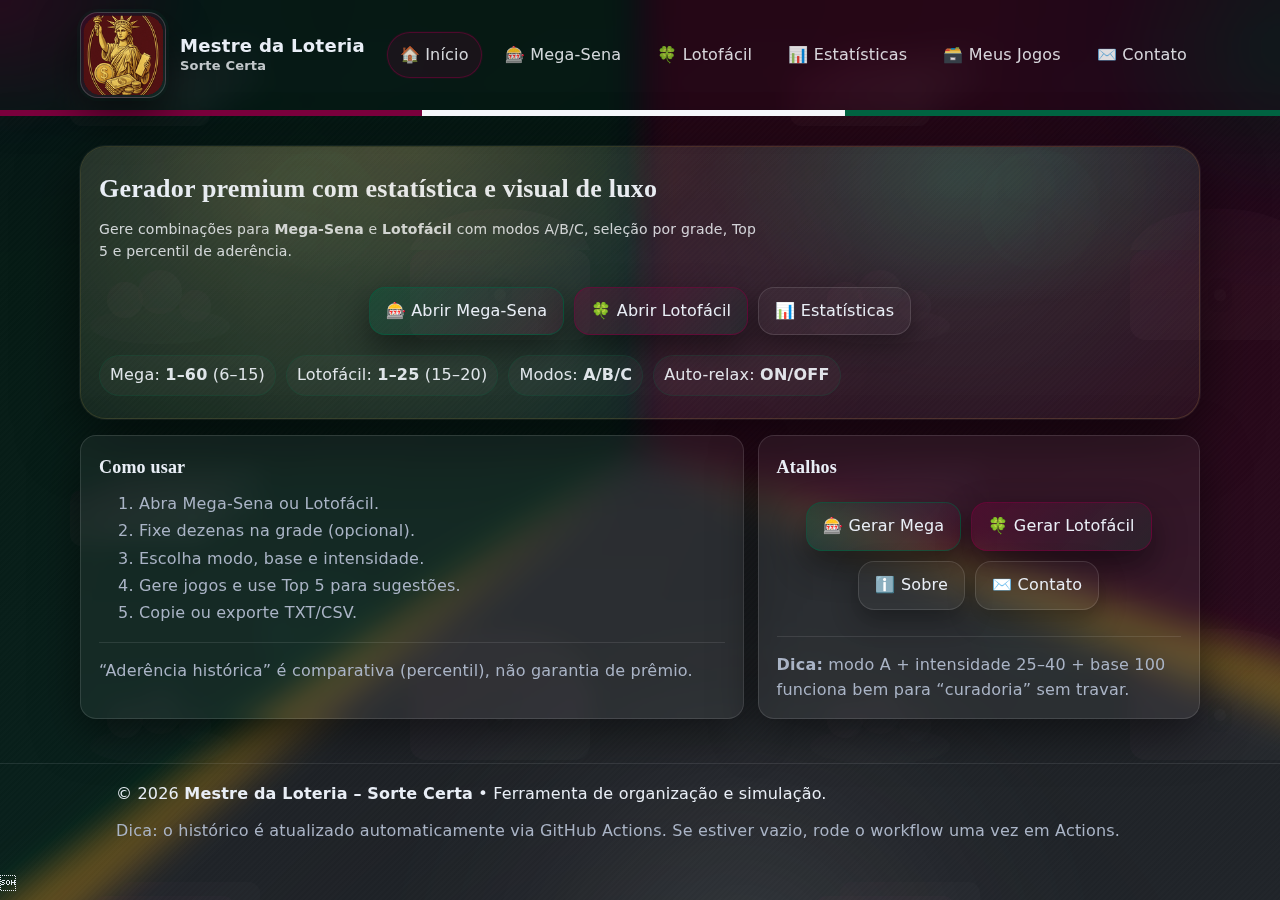
<file: index.html>
<!doctype html>
<html lang="pt-br">
<head>
  <meta charset="utf-8" />
    <meta name="theme-color" content="#006341"/>
<meta name="viewport" content="width=device-width,initial-scale=1" />
  <title>Mestre da Loteria – Sorte Certa</title>
  <link rel="icon" type="image/png" href="./assets/logo.png"/>
  <link rel="stylesheet" href="./assets/style.css" />
</head>
<body>
  <div class="bg-wealth" aria-hidden="true"></div>


<header class="site-header">
  <div class="container header-inner">
    <a class="brand" href="./index.html" title="Voltar ao Início">
      <span class="brand-mark"><img src="./assets/logo.png" alt="Mestre da Loteria" width="120" height="120"/></span>
      <span class="brand-text">
        <span class="brand-title">Mestre da Loteria</span>
        <span class="brand-sub">Sorte Certa</span>
      </span>
    </a>

    <button class="nav-toggle" type="button" aria-label="Abrir menu" aria-expanded="false" aria-controls="site-nav">☰</button>

    <nav id="site-nav" class="site-nav">
      <a href="./index.html">🏠 Início</a>
      <a href="./megasena.html">🎰 Mega-Sena</a>
      <a href="./lotofacil.html">🍀 Lotofácil</a>
      <a href="./estatisticas.html">📊 Estatísticas</a>
      <a href="./jogos.html">🗃️ Meus Jogos</a>
      <a href="./contato.html">✉️ Contato</a>
    </nav>
  </div>
  <div class="tricolor-ribbon" aria-hidden="true"></div>
</header>

<main class="container page">
    
<section class="hero">
  <div class="sparkle-layer" aria-hidden="true"></div>
  <h2>Gerador premium com estatística e visual de luxo</h2>
  <p>Gere combinações para <b>Mega-Sena</b> e <b>Lotofácil</b> com modos A/B/C, seleção por grade, Top 5 e percentil de aderência.</p>
  <div class="actions-centered" style="margin-top:14px;">
    <a class="btn primary" href="./megasena.html">🎰 Abrir Mega-Sena</a>
    <a class="btn gold" href="./lotofacil.html">🍀 Abrir Lotofácil</a>
    <a class="btn" href="./estatisticas.html">📊 Estatísticas</a>
  </div>
  <div class="kpis">
    <div class="pill">Mega: <b>1–60</b> (6–15)</div>
    <div class="pill">Lotofácil: <b>1–25</b> (15–20)</div>
    <div class="pill">Modos: <b>A/B/C</b></div>
    <div class="pill">Auto-relax: <b>ON/OFF</b></div>
  </div>
</section>

<div class="grid2" style="margin-top:16px;">
  <section class="card">
    <h3>Como usar</h3>
    <ol class="muted" style="line-height:1.7; margin-top:8px;">
      <li>Abra Mega-Sena ou Lotofácil.</li>
      <li>Fixe dezenas na grade (opcional).</li>
      <li>Escolha modo, base e intensidade.</li>
      <li>Gere jogos e use Top 5 para sugestões.</li>
      <li>Copie ou exporte TXT/CSV.</li>
    </ol>
    <hr class="sep"/>
    <p class="muted">“Aderência histórica” é comparativa (percentil), não garantia de prêmio.</p>
  </section>

  <section class="card">
    <h3>Atalhos</h3>
    <div class="actions-centered" style="margin-top:10px;">
      <a class="btn primary" href="./megasena.html">🎰 Gerar Mega</a>
      <a class="btn gold" href="./lotofacil.html">🍀 Gerar Lotofácil</a>
      <a class="btn" href="./sobre.html">ℹ️ Sobre</a>
      <a class="btn" href="./contato.html">✉️ Contato</a>
    </div>
    <hr class="sep"/>
    <div class="muted"><b>Dica:</b> modo A + intensidade 25–40 + base 100 funciona bem para “curadoria” sem travar.</div>
  </section>
</div>

  </main>

  <footer class="site-footer">
  <div class="container foot">
    <div class="container">
    <div style="display:flex;justify-content:space-between;gap:12px;flex-wrap:wrap;align-items:center;">
      <div>© 2026 <b>Mestre da Loteria – Sorte Certa</b> • Ferramenta de organização e simulação.</div>
      <div class="muted">Dica: o histórico é atualizado automaticamente via GitHub Actions. Se estiver vazio, rode o workflow uma vez em Actions.</div>
    </div>
      </div>
    </div>
</footer>

  <script type="module">
    import { toast } from "./assets/common.js";
    if (location.protocol === "file:") {
      toast("warn","Dica","Abra via servidor local: python -m http.server 8000", 6500);
    }
  </script>
  
  <script defer src="./assets/layout.js"></script>


</html>
</file>
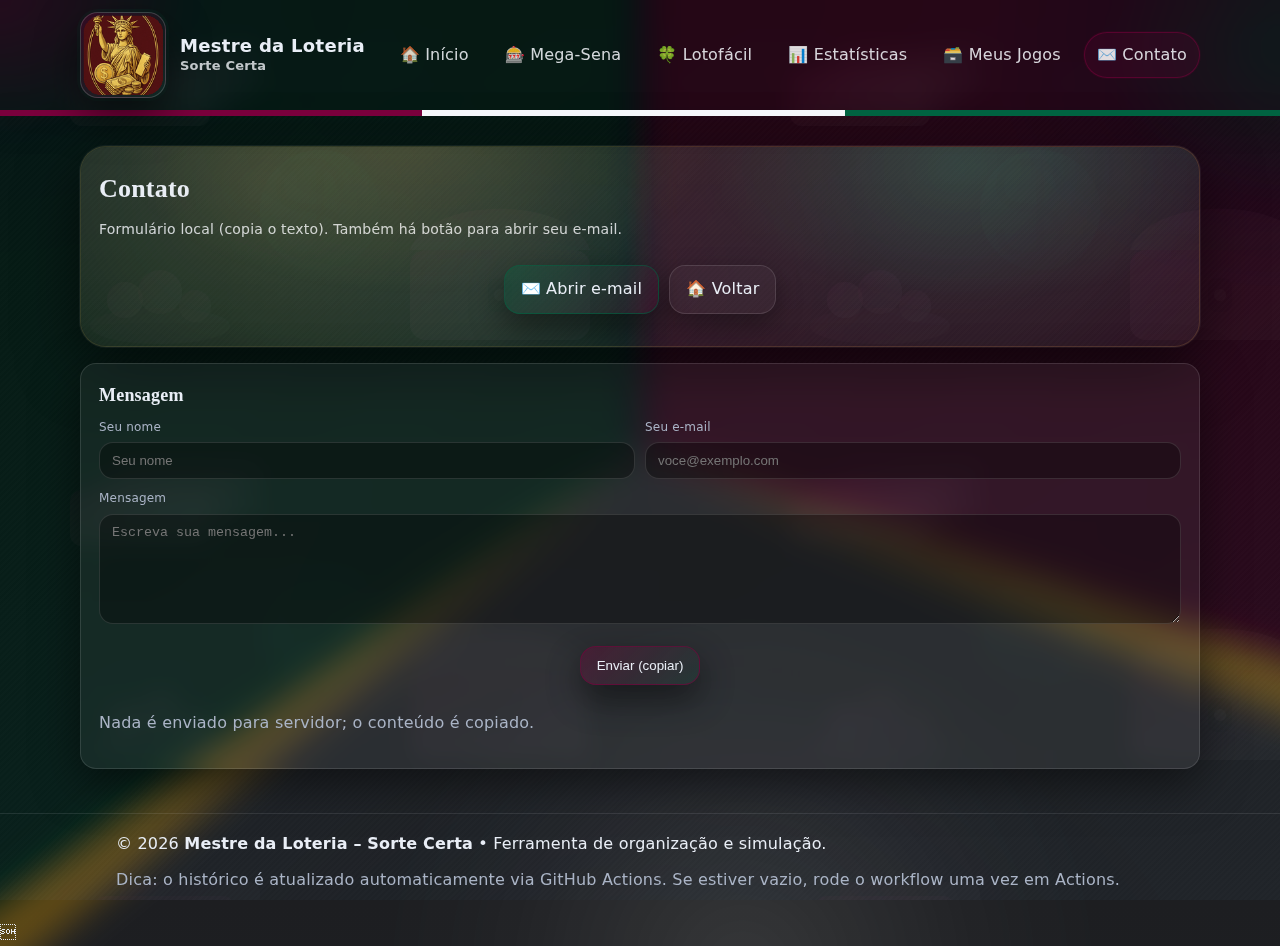
<file: contato.html>
<!doctype html>
<html lang="pt-br">
<head>
  <meta charset="utf-8" />
    <meta name="theme-color" content="#006341"/>
<meta name="viewport" content="width=device-width,initial-scale=1" />
  <title>Contato — Mestre da Loteria – Sorte Certa</title>
  <link rel="icon" type="image/png" href="./assets/logo.png"/>
  <link rel="stylesheet" href="./assets/style.css" />
</head>
<body>
  <div class="bg-wealth" aria-hidden="true"></div>


<header class="site-header">
  <div class="container header-inner">
    <a class="brand" href="./index.html" title="Voltar ao Início">
      <span class="brand-mark"><img src="./assets/logo.png" alt="Mestre da Loteria" width="120" height="120"/></span>
      <span class="brand-text">
        <span class="brand-title">Mestre da Loteria</span>
        <span class="brand-sub">Sorte Certa</span>
      </span>
    </a>

    <button class="nav-toggle" type="button" aria-label="Abrir menu" aria-expanded="false" aria-controls="site-nav">☰</button>

    <nav id="site-nav" class="site-nav">
      <a href="./index.html">🏠 Início</a>
      <a href="./megasena.html">🎰 Mega-Sena</a>
      <a href="./lotofacil.html">🍀 Lotofácil</a>
      <a href="./estatisticas.html">📊 Estatísticas</a>
      <a href="./jogos.html">🗃️ Meus Jogos</a>
      <a href="./contato.html">✉️ Contato</a>
    </nav>
  </div>
  <div class="tricolor-ribbon" aria-hidden="true"></div>
</header>

<main class="container page">
    
<section class="hero">
  <div class="sparkle-layer" aria-hidden="true"></div>
  <h2>Contato</h2>
  <p class="muted">Formulário local (copia o texto). Também há botão para abrir seu e-mail.</p>
  <div class="actions-centered" style="margin-top:14px;">
    <a class="btn primary" href="mailto:contato@exemplo.com?subject=Mestre%20da%20Loteria%20-%20Contato">✉️ Abrir e-mail</a>
    <a class="btn" href="./">🏠 Voltar</a>
  </div>
</section>

<section class="card" style="margin-top:16px;">
  <h3>Mensagem</h3>
  <div class="row">
    <div class="field" style="flex:1; min-width:260px;">
      <label>Seu nome</label>
      <input id="c_nome" placeholder="Seu nome"/>
    </div>
    <div class="field" style="flex:1; min-width:260px;">
      <label>Seu e-mail</label>
      <input id="c_email" placeholder="voce@exemplo.com"/>
    </div>
  </div>
  <div class="field" style="margin-top:10px;">
    <label>Mensagem</label>
    <textarea id="c_msg" placeholder="Escreva sua mensagem..."></textarea>
  </div>
  <div class="actions-centered" style="margin-top:12px;">
    <button class="btn gold" id="c_enviar">Enviar (copiar)</button>
  </div>
  <p class="muted">Nada é enviado para servidor; o conteúdo é copiado.</p>
</section>

<script type="module">
  import { $, copyToClipboard, toast } from "./assets/common.js";
  $("#c_enviar").addEventListener("click", async ()=>{
    const txt = `Nome: ${$("#c_nome").value}\nEmail: ${$("#c_email").value}\n\n${$("#c_msg").value}`;
    const r = await copyToClipboard(txt);
    toast("ok","Mensagem pronta", r.msg);
  });
</script>

  </main>

  <footer class="site-footer">
  <div class="container foot">
    <div class="container">
    <div style="display:flex;justify-content:space-between;gap:12px;flex-wrap:wrap;align-items:center;">
      <div>© 2026 <b>Mestre da Loteria – Sorte Certa</b> • Ferramenta de organização e simulação.</div>
      <div class="muted">Dica: o histórico é atualizado automaticamente via GitHub Actions. Se estiver vazio, rode o workflow uma vez em Actions.</div>
    </div>
      </div>
    </div>
</footer>

  <script type="module">
    import { toast } from "./assets/common.js";
    if (location.protocol === "file:") {
      toast("warn","Dica","Abra via servidor local: python -m http.server 8000", 6500);
    }
  </script>
  
  <script defer src="./assets/layout.js"></script>


</html>
</file>
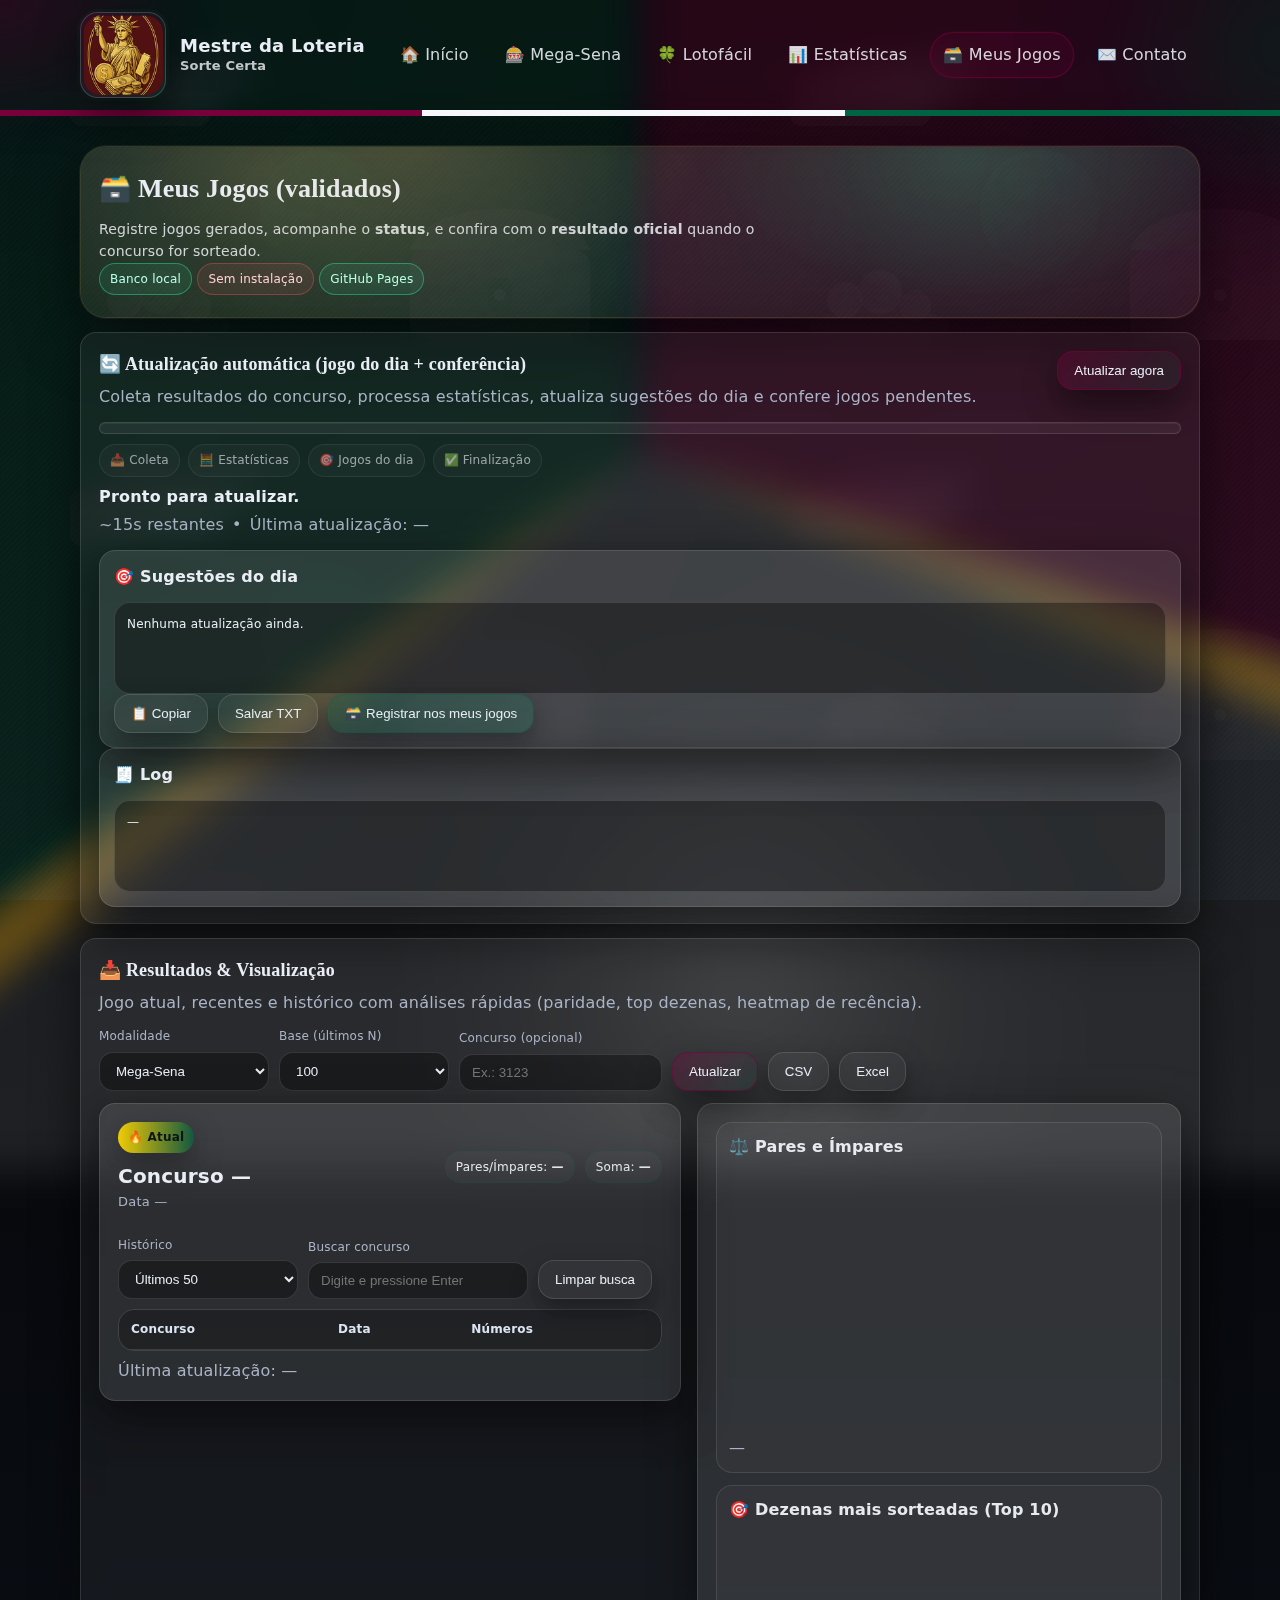
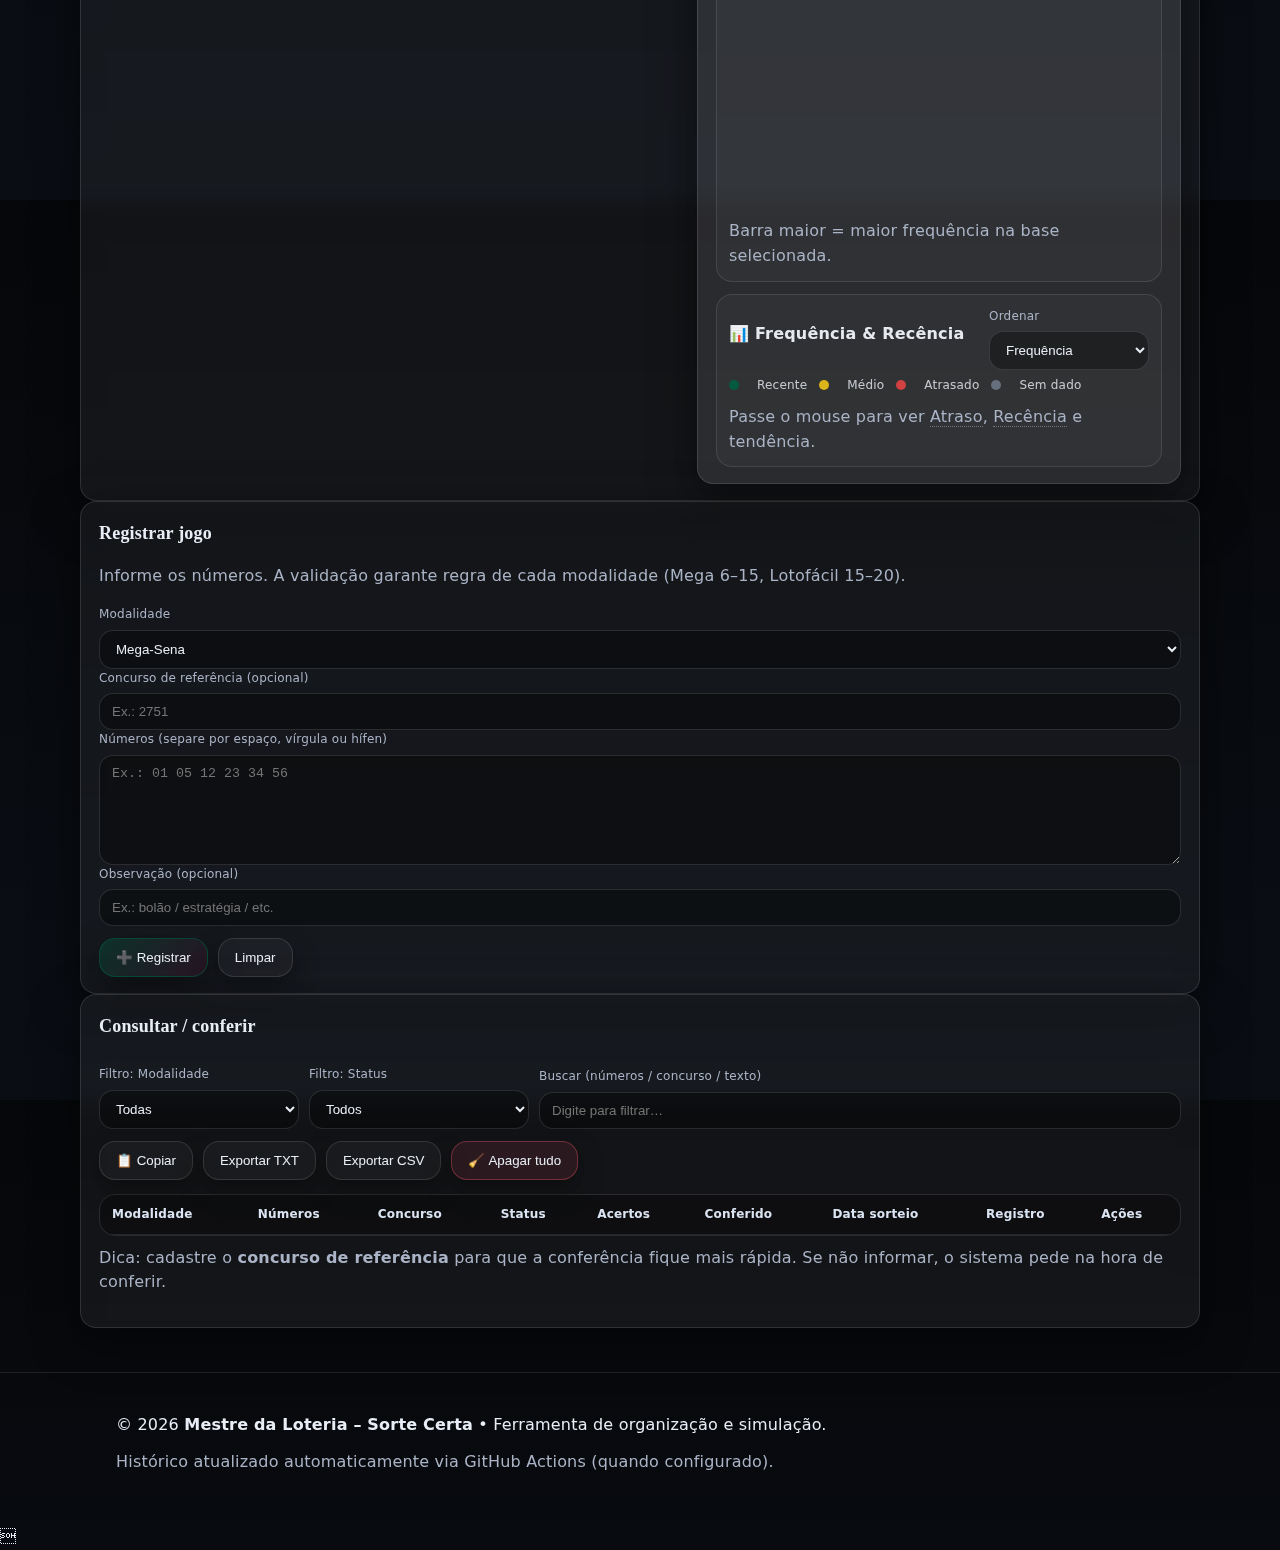
<file: jogos.html>
<!doctype html>
<html lang="pt-br">
<head>
  <meta charset="utf-8" />
    <meta name="theme-color" content="#006341"/>
<meta name="viewport" content="width=device-width,initial-scale=1" />
  <title>Meus Jogos — Mestre da Loteria</title>
  <link rel="icon" type="image/png" href="./assets/logo.png"/>
  <link rel="stylesheet" href="./assets/style.css" />
</head>
<body>
  <div class="bg-wealth" aria-hidden="true"></div>


<header class="site-header">
  <div class="container header-inner">
    <a class="brand" href="./index.html" title="Voltar ao Início">
      <span class="brand-mark"><img src="./assets/logo.png" alt="Mestre da Loteria" width="120" height="120"/></span>
      <span class="brand-text">
        <span class="brand-title">Mestre da Loteria</span>
        <span class="brand-sub">Sorte Certa</span>
      </span>
    </a>

    <button class="nav-toggle" type="button" aria-label="Abrir menu" aria-expanded="false" aria-controls="site-nav">☰</button>

    <nav id="site-nav" class="site-nav">
      <a href="./index.html">🏠 Início</a>
      <a href="./megasena.html">🎰 Mega-Sena</a>
      <a href="./lotofacil.html">🍀 Lotofácil</a>
      <a href="./estatisticas.html">📊 Estatísticas</a>
      <a href="./jogos.html">🗃️ Meus Jogos</a>
      <a href="./contato.html">✉️ Contato</a>
    </nav>
  </div>
  <div class="tricolor-ribbon" aria-hidden="true"></div>
</header>

<main class="container page">
    <section class="hero compact">
      <div class="sparkle-layer" aria-hidden="true"></div>
      <h2>🗃️ Meus Jogos (validados)</h2>
      <p>Registre jogos gerados, acompanhe o <b>status</b>, e confira com o <b>resultado oficial</b> quando o concurso for sorteado.</p>
      <div class="chips">
        <span class="chip chip-mini chip--on">Banco local</span>
        <span class="chip chip-mini chip--off">Sem instalação</span>
        <span class="chip chip-mini chip--on">GitHub Pages</span>
      </div>
    </section>

    <section class="card progress-card" id="jg_progress_card" style="margin-top:14px;">
      <div class="row" style="justify-content:space-between; align-items:flex-start; gap:12px; flex-wrap:wrap;">
        <div>
          <h3 style="margin:0 0 6px;">🔄 Atualização automática (jogo do dia + conferência)</h3>
          <p class="muted" style="margin:0;">Coleta resultados do concurso, processa estatísticas, atualiza sugestões do dia e confere jogos pendentes.</p>
        </div>
        <div class="row" style="gap:10px; flex-wrap:wrap; align-items:center;">
          <button class="btn gold" id="jg_update_day">Atualizar agora</button>
        </div>
      </div>

      <div class="progress-top">
        <div class="progress-bar" aria-label="Progresso da atualização">
          <div class="progress-fill" id="jg_progress_fill" style="width:0%"></div>
        </div>

        <div class="progress-status">
          <div class="progress-steps" id="jg_progress_steps">
            <span class="pstep pending" data-step="collect">📥 Coleta</span>
            <span class="pstep pending" data-step="stats">🧮 Estatísticas</span>
            <span class="pstep pending" data-step="daily">🎯 Jogos do dia</span>
            <span class="pstep pending" data-step="final">✅ Finalização</span>
          </div>

          <div class="progress-text" id="jg_progress_text">Pronto para atualizar.</div>

          <div class="progress-meta muted">
            <span id="jg_progress_eta">~15s restantes</span>
            <span>•</span>
            <span id="jg_progress_last">Última atualização: —</span>
          </div>
        </div>
      </div>

      <div class="grid two" style="margin-top:12px;">
        <div class="card mini">
          <h4 style="margin:0 0 8px;">🎯 Sugestões do dia</h4>
          <pre id="jg_daily_out" style="min-height:92px;">Nenhuma atualização ainda.</pre>
          <div class="row" style="gap:10px; flex-wrap:wrap;">
            <button class="btn" id="jg_daily_copy">📋 Copiar</button>
            <button class="btn" id="jg_daily_txt">Salvar TXT</button>
            <button class="btn emerald" id="jg_daily_register">🗃️ Registrar nos meus jogos</button>
          </div>
        </div>
        <div class="card mini">
          <h4 style="margin:0 0 8px;">🧾 Log</h4>
          <pre id="jg_progress_log" style="min-height:92px;">—</pre>
        </div>
      </div>
    </section>


    <section class="card results-card" id="res_card" style="margin-top:14px;">
      <div class="row" style="justify-content:space-between; align-items:flex-end; gap:12px; flex-wrap:wrap;">
        <div>
          <h3 style="margin:0 0 6px;">📥 Resultados & Visualização</h3>
          <p class="muted" style="margin:0;">Jogo atual, recentes e histórico com análises rápidas (paridade, top dezenas, heatmap de recência).</p>
        </div>
        <div class="row" style="gap:10px; flex-wrap:wrap; align-items:flex-end;">
          <label class="field" style="min-width:170px;">
            <span>Modalidade</span>
            <select id="res_game" class="input">
              <option value="megasena">Mega-Sena</option>
              <option value="lotofacil">Lotofácil</option>
            </select>
          </label>

          <label class="field" style="min-width:170px;">
            <span>Base (últimos N)</span>
            <select id="res_base" class="input">
              <option value="50">50</option>
              <option value="100" selected>100</option>
              <option value="200">200</option>
              <option value="500">500</option>
              <option value="1000000">Todo histórico</option>
            </select>
          </label>

          <label class="field" style="min-width:190px;">
            <span>Concurso (opcional)</span>
            <input id="res_concurso" class="input" type="number" min="1" placeholder="Ex.: 3123"/>
          </label>

          <button class="btn gold" id="res_refresh">Atualizar</button>
          <button class="btn" id="res_export_csv">CSV</button>
          <button class="btn" id="res_export_xls">Excel</button>
        </div>
      </div>

      <div class="results-grid" style="margin-top:12px;">
        <div class="card current-card">
          <div class="row" style="justify-content:space-between; align-items:center;">
            <div>
              <div class="badge-hot">🔥 Atual</div>
              <div class="current-meta">
                <div class="current-title" id="res_current_title">Concurso —</div>
                <div class="current-sub muted" id="res_current_sub">Data —</div>
              </div>
            </div>
            <div class="row" style="gap:10px;">
              <div class="pill mini">Pares/Ímpares: <b id="res_current_par">—</b></div>
              <div class="pill mini">Soma: <b id="res_current_sum">—</b></div>
            </div>
          </div>

          <div class="nums-big" id="res_current_nums" style="margin-top:12px;"></div>

          <div class="row" style="gap:10px; margin-top:12px; flex-wrap:wrap;">
            <label class="field" style="min-width:180px;">
              <span>Histórico</span>
              <select id="res_hist_range" class="input">
                <option value="10">Últimos 10</option>
                <option value="20">Últimos 20</option>
                <option value="50" selected>Últimos 50</option>
              </select>
            </label>

            <label class="field" style="min-width:220px;">
              <span>Buscar concurso</span>
              <input id="res_hist_search" class="input" type="number" min="1" placeholder="Digite e pressione Enter"/>
            </label>

            <button class="btn" id="res_hist_clear">Limpar busca</button>
          </div>

          <div class="table-wrap" style="margin-top:10px;">
            <table class="data-table striped">
              <thead>
                <tr>
                  <th>Concurso</th>
                  <th>Data</th>
                  <th>Números</th>
                </tr>
              </thead>
              <tbody id="res_recent_body"></tbody>
            </table>
          </div>

          <div class="muted" style="margin-top:8px;" id="res_last_update">Última atualização: —</div>
        </div>

        <div class="card viz-card">
          <div class="viz-grid">
            <div class="viz-box">
              <div class="viz-title">⚖️ Pares e Ímpares</div>
              <canvas id="res_pie" width="420" height="260"></canvas>
              <div class="muted" id="res_pie_note">—</div>
            </div>

            <div class="viz-box">
              <div class="viz-title">🎯 Dezenas mais sorteadas (Top 10)</div>
              <canvas id="res_topbars" width="420" height="280"></canvas>
              <div class="muted">Barra maior = maior frequência na base selecionada.</div>
            </div>

            <div class="viz-box viz-heat">
              <div class="row" style="justify-content:space-between; align-items:center;">
                <div class="viz-title">📊 Frequência & Recência</div>
                <div class="row" style="gap:8px; flex-wrap:wrap;">
                  <label class="field" style="min-width:160px;">
                    <span>Ordenar</span>
                    <select id="res_sort" class="input">
                      <option value="freq" selected>Frequência</option>
                      <option value="delay">Recência/Atraso</option>
                      <option value="trend">Tendência</option>
                    </select>
                  </label>
                </div>
              </div>

              <div class="heat-legend">
                <span class="dot green"></span>Recente
                <span class="dot yellow"></span>Médio
                <span class="dot red"></span>Atrasado
                <span class="dot gray"></span>Sem dado
              </div>

              <div class="heat-grid" id="res_heatgrid"></div>
              <div class="muted">Passe o mouse para ver <span class="tip" title="Atraso atual = concursos desde a última vez que a dezena apareceu.">Atraso</span>, <span class="tip" title="Recência é calculada por atraso (menor atraso = mais recente).">Recência</span> e tendência.</div>
            </div>
          </div>
        </div>
      </div>
    </section>






    <div class="grid two">
      <section class="card">
        <h3>Registrar jogo</h3>
        <p class="muted">Informe os números. A validação garante regra de cada modalidade (Mega 6–15, Lotofácil 15–20).</p>

        <div class="form-grid">
          <label class="field">
            <span>Modalidade</span>
            <select id="jg_game" class="input">
              <option value="megasena">Mega-Sena</option>
              <option value="lotofacil">Lotofácil</option>
            </select>
          </label>

          <label class="field">
            <span>Concurso de referência (opcional)</span>
            <input id="jg_concurso" class="input" type="number" min="1" placeholder="Ex.: 2751"/>
          </label>

          <label class="field full">
            <span>Números (separe por espaço, vírgula ou hífen)</span>
            <textarea id="jg_nums" class="input" rows="3" placeholder="Ex.: 01 05 12 23 34 56"></textarea>
          </label>

          <label class="field full">
            <span>Observação (opcional)</span>
            <input id="jg_obs" class="input" type="text" placeholder="Ex.: bolão / estratégia / etc."/>
          </label>
        </div>

        <div class="row" style="margin-top:12px; gap:10px; flex-wrap:wrap;">
          <button class="btn primary" id="jg_add">➕ Registrar</button>
          <button class="btn" id="jg_clear">Limpar</button>
        </div>
      </section>

      <section class="card">
        <h3>Consultar / conferir</h3>
        <div id="jg_kpi" class="kpis" style="margin:10px 0 14px;"></div>

        <div class="row" style="gap:10px; flex-wrap:wrap;">
          <label class="field" style="min-width:200px;">
            <span>Filtro: Modalidade</span>
            <select id="jg_f_game" class="input">
              <option value="all">Todas</option>
              <option value="megasena">Mega-Sena</option>
              <option value="lotofacil">Lotofácil</option>
            </select>
          </label>

          <label class="field" style="min-width:220px;">
            <span>Filtro: Status</span>
            <select id="jg_f_status" class="input">
              <option value="all">Todos</option>
              <option value="aguardando">Aguardando sorteio</option>
              <option value="premiado">Premiado</option>
              <option value="não">Não premiado</option>
              <option value="conferido">Conferido</option>
            </select>
          </label>

          <label class="field" style="flex:1; min-width:240px;">
            <span>Buscar (números / concurso / texto)</span>
            <input id="jg_f_text" class="input" type="text" placeholder="Digite para filtrar…"/>
          </label>
        </div>

        <div class="row" style="margin-top:12px; gap:10px; flex-wrap:wrap;">
          <button class="btn" id="jg_copy">📋 Copiar</button>
          <button class="btn" id="jg_txt">Exportar TXT</button>
          <button class="btn" id="jg_csv">Exportar CSV</button>
          <button class="btn danger" id="jg_clear_all">🧹 Apagar tudo</button>
        </div>

        <div class="table-wrap" style="margin-top:14px;">
          <table>
            <thead>
              <tr>
                <th>Modalidade</th>
                <th>Números</th>
                <th>Concurso</th>
                <th>Status</th>
                <th>Acertos</th>
                <th>Conferido</th>
                <th>Data sorteio</th>
                <th>Registro</th>
                <th>Ações</th>
              </tr>
            </thead>
            <tbody id="jg_body"></tbody>
          </table>
        </div>

        <p class="muted" style="margin-top:10px;">
          Dica: cadastre o <b>concurso de referência</b> para que a conferência fique mais rápida. Se não informar, o sistema pede na hora de conferir.
        </p>
      </section>
    </div>
  </main>

  <footer class="site-footer">
  <div class="container foot">
    <div class="wrap" style="display:flex;justify-content:space-between;gap:12px;flex-wrap:wrap;align-items:center;">
      <div>© 2026 <b>Mestre da Loteria – Sorte Certa</b> • Ferramenta de organização e simulação.</div>
      <div class="muted">Histórico atualizado automaticamente via GitHub Actions (quando configurado).</div>
    </div>
    </div>
</footer>

  <script type="module" src="./assets/jogos.js"></script>
  <script type="module">
    import { toast } from "./assets/common.js";
    if (location.protocol === "file:") {
      toast("warn","Dica","Abra via servidor local: python -m http.server 8000", 6500);
    }
  </script>
  <script defer src="./assets/layout.js"></script>


</html>
</file>
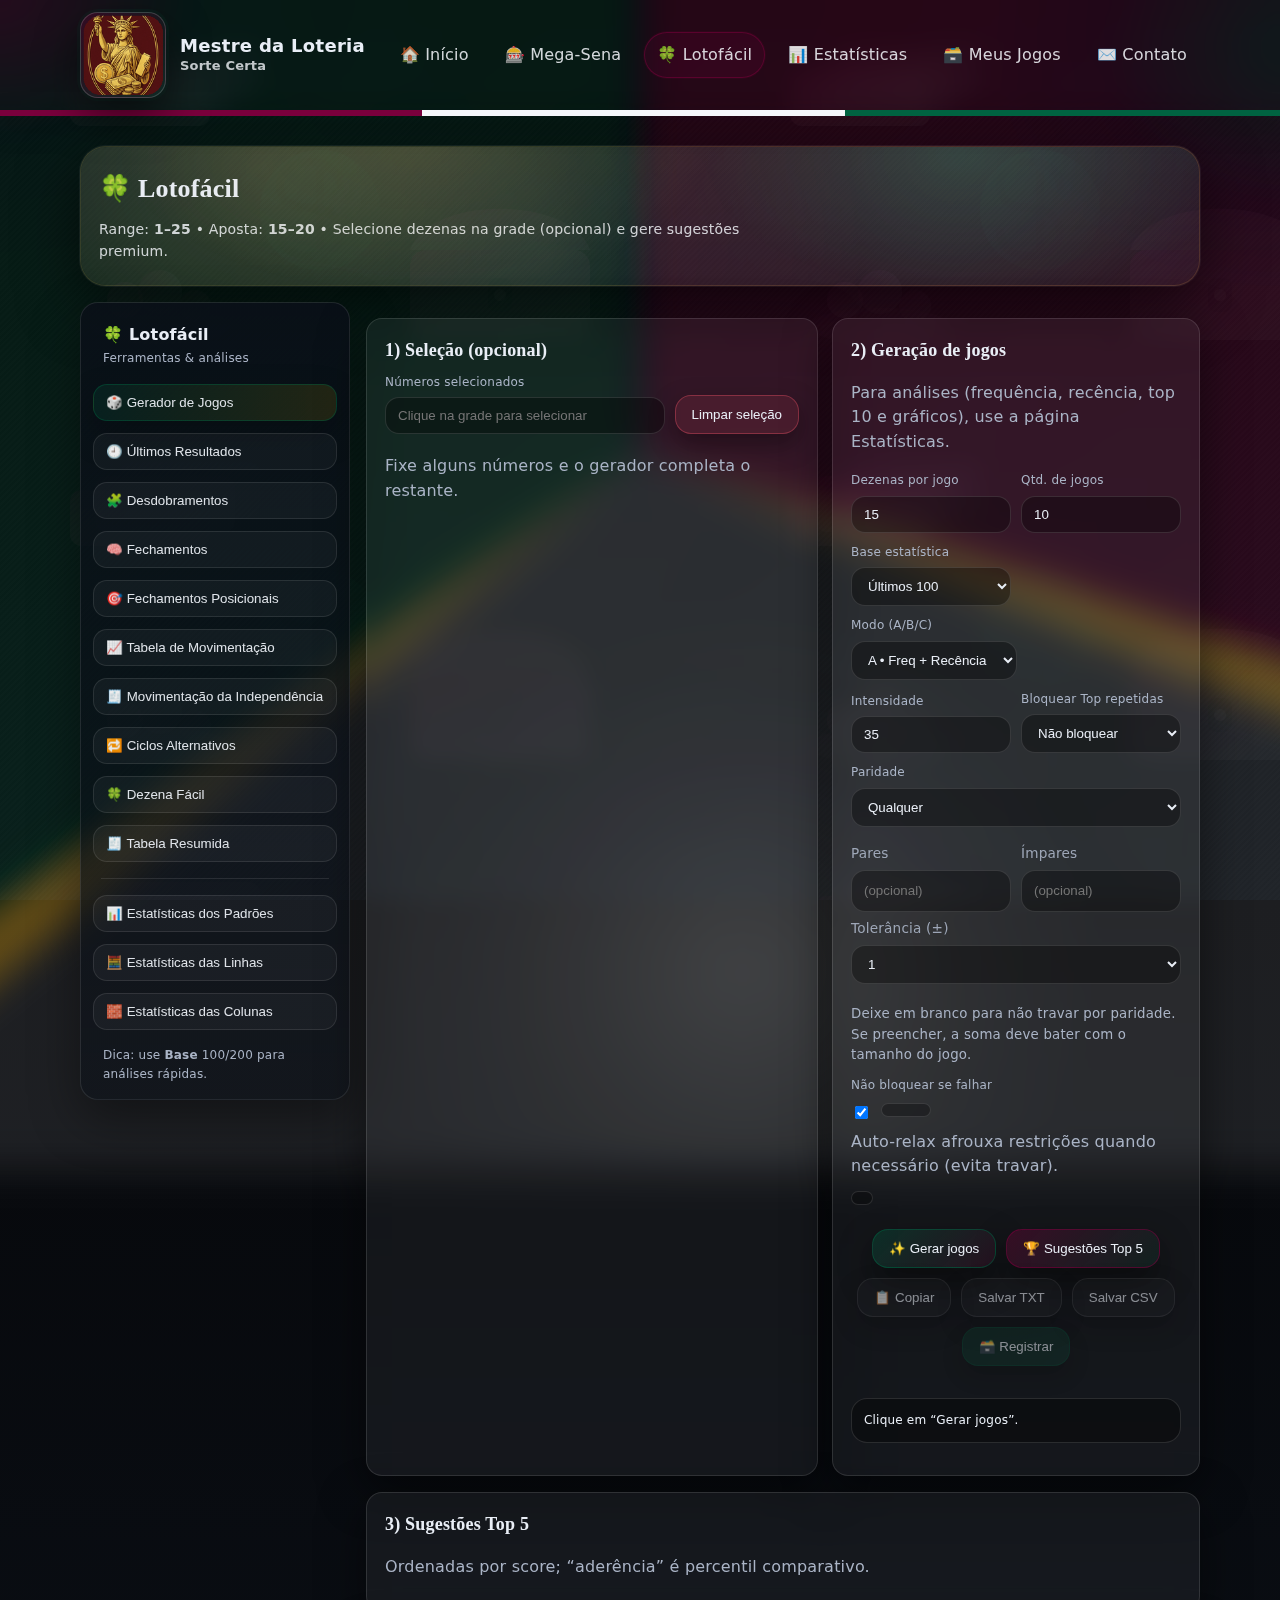
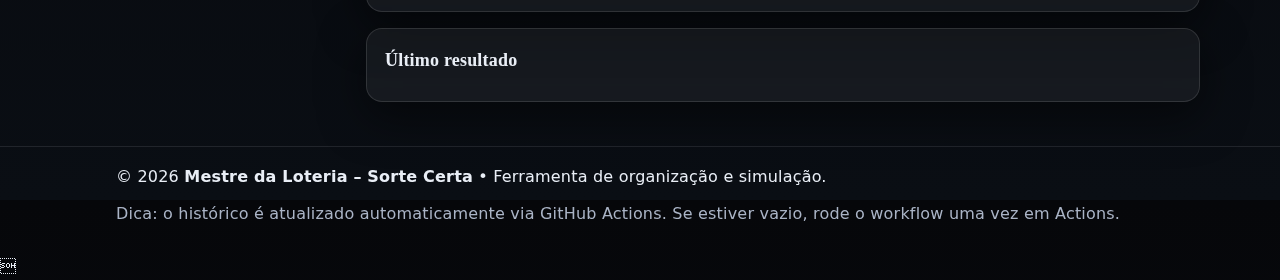
<file: lotofacil.html>
<!doctype html>
<html lang="pt-br">
<head>
  <meta charset="utf-8" />
    <meta name="theme-color" content="#006341"/>
<meta name="viewport" content="width=device-width,initial-scale=1" />
  <title>Lotofácil — Mestre da Loteria – Sorte Certa</title>
  <link rel="icon" type="image/png" href="./assets/logo.png"/>
  <link rel="stylesheet" href="./assets/style.css" />
</head>
<body>
  <div class="bg-wealth" aria-hidden="true"></div>


<header class="site-header">
  <div class="container header-inner">
    <a class="brand" href="./index.html" title="Voltar ao Início">
      <span class="brand-mark"><img src="./assets/logo.png" alt="Mestre da Loteria" width="120" height="120"/></span>
      <span class="brand-text">
        <span class="brand-title">Mestre da Loteria</span>
        <span class="brand-sub">Sorte Certa</span>
      </span>
    </a>

    <button class="nav-toggle" type="button" aria-label="Abrir menu" aria-expanded="false" aria-controls="site-nav">☰</button>

    <nav id="site-nav" class="site-nav">
      <a href="./index.html">🏠 Início</a>
      <a href="./megasena.html">🎰 Mega-Sena</a>
      <a href="./lotofacil.html">🍀 Lotofácil</a>
      <a href="./estatisticas.html">📊 Estatísticas</a>
      <a href="./jogos.html">🗃️ Meus Jogos</a>
      <a href="./contato.html">✉️ Contato</a>
    </nav>
  </div>
  <div class="tricolor-ribbon" aria-hidden="true"></div>
</header>

<main class="container page">
    
<section class="hero">
  <div class="sparkle-layer" aria-hidden="true"></div>
  <h2>🍀 Lotofácil</h2>
  <p class="muted">Range: <b>1–25</b> • Aposta: <b>15–20</b> • Selecione dezenas na grade (opcional) e gere sugestões premium.</p>
</section>


<div class="app-shell" style="margin-top:16px;">
  <aside class="sidebar">
    <div class="sidebar-head">
      <div class="sidebar-title">🍀 Lotofácil</div>
      <div class="sidebar-sub muted">Ferramentas & análises</div>
    </div>

    <button class="side-link active" data-panel="lf_panel_generator">🎲 Gerador de Jogos</button>
    <button class="side-link" data-panel="lf_panel_last">🕘 Últimos Resultados</button>
    <button class="side-link" data-panel="lf_panel_desd">🧩 Desdobramentos</button>
    <button class="side-link" data-panel="lf_panel_fech">🧠 Fechamentos</button>
    <button class="side-link" data-panel="lf_panel_pos">🎯 Fechamentos Posicionais</button>
    <button class="side-link" data-panel="lf_panel_mov">📈 Tabela de Movimentação</button>
    <button class="side-link" data-panel="lf_panel_ind">🧾 Movimentação da Independência</button>
    <button class="side-link" data-panel="lf_panel_cic">🔁 Ciclos Alternativos</button>
    <button class="side-link" data-panel="lf_panel_easy">🍀 Dezena Fácil</button>
    <button class="side-link" data-panel="lf_panel_resumo">🧾 Tabela Resumida</button>

    <div class="sidebar-sep"></div>

    <button class="side-link" data-panel="lf_panel_pad">📊 Estatísticas dos Padrões</button>
    <button class="side-link" data-panel="lf_panel_lin">🧮 Estatísticas das Linhas</button>
    <button class="side-link" data-panel="lf_panel_col">🧱 Estatísticas das Colunas</button>

    <div class="sidebar-foot muted">
      Dica: use <b>Base</b> 100/200 para análises rápidas.
    </div>
  </aside>

  <div class="panels">
    <section class="panel show" id="lf_panel_generator">
      <div class="grid2" style="margin-top:16px;">
  <section class="card">
    <h3>1) Seleção (opcional)</h3>
    <div class="row">
      <div class="field" style="flex:1; min-width:260px;">
        <label>Números selecionados</label>
        <input id="lf_selected" readonly placeholder="Clique na grade para selecionar"/>
      </div>
      <button class="btn danger" id="lf_clearSel">Limpar seleção</button>
    </div>
    <div class="num-grid" id="lf_grid" style="margin-top:10px;"></div>
    <p class="muted" style="margin-top:10px;">Fixe alguns números e o gerador completa o restante.</p>
  </section>

  <section class="card">
    <h3>2) Geração de jogos</h3>
    <p class="muted">Para análises (frequência, recência, top 10 e gráficos), use a página <a href="./estatisticas.html?game=lotofacil">Estatísticas</a>.</p>
    <div class="row">
      <div class="field"><label>Dezenas por jogo</label><input id="lf_k" type="number" min="15" max="20" value="15"/></div>
      <div class="field"><label>Qtd. de jogos</label><input id="lf_qtd" type="number" min="1" max="200" value="10"/></div>
      <div class="field">
        <label>Base estatística</label>
        <select id="lf_base">
          <option value="50">Últimos 50</option>
          <option value="100" selected>Últimos 100</option>
          <option value="200">Últimos 200</option>
        </select>
      </div>
      <div class="field">
        <label>Modo (A/B/C)</label>
        <select id="lf_mode">
          <option value="A" selected>A • Freq + Recência</option>
          <option value="B">B • Só Frequência</option>
          <option value="C">C • + Padrões</option>
        </select>
      </div>
      <div class="field"><label>Intensidade</label><input id="lf_int" type="number" min="0" max="100" value="35"/></div>
      <div class="field">
        <label>Bloquear Top repetidas</label>
        <select id="lf_block">
          <option value="0" selected>Não bloquear</option>
          <option value="5">Top 5 (seguro)</option>
          <option value="8">Top 8 (meio termo)</option>
          <option value="10">Top 10 (restritivo)</option>
        </select>
      </div>
      <div class="field">
        <label>Paridade</label>
        <select id="lf_parity">
          <option value="any" selected>Qualquer</option>
          <option value="7-8">7 pares / 8 ímpares</option>
          <option value="8-7">8 pares / 7 ímpares</option>
          <option value="balanced">Equilibrado</option>
        </select>
        <div class="parity-custom">
          <div class="field mini">
            <label>Pares</label>
            <input id="lf_even" type="number" min="0" step="1" placeholder="(opcional)"/>
          </div>
          <div class="field mini">
            <label>Ímpares</label>
            <input id="lf_odd" type="number" min="0" step="1" placeholder="(opcional)"/>
          </div>
        </div>
          <div class="field mini">
            <label>Tolerância (±)</label>
            <select id="lf_tol">
              <option value="0">0</option>
              <option value="1" selected>1</option>
              <option value="2">2</option>
            </select>
          </div>
          <div class="muted" id="lf_parity_hint" style="margin-top:8px;"></div>
        <small class="muted">Deixe em branco para não travar por paridade. Se preencher, a soma deve bater com o tamanho do jogo.</small>

      </div>

      <div class="field">
        <label>Não bloquear se falhar</label>
        <div class="actions-inline">
          <input type="checkbox" id="lf_autoRelax" checked style="transform: translateY(2px);"/>
          <span id="lf_relaxChip" class="chip chip-mini"></span>
        </div>
      </div>
    </div>

    <div class="row relax-row" style="margin-top:10px;">
      <span class="muted">Auto-relax afrouxa restrições quando necessário (evita travar).</span>
      <span id="lf_relaxBadge" class="chip"></span>
    </div>

    <div class="actions-centered" style="margin-top:14px;">
      <button class="btn primary" id="lf_gen">✨ Gerar jogos</button>
      <button class="btn gold" id="lf_suggest">🏆 Sugestões Top 5</button>
      <button class="btn" id="lf_copy" disabled>📋 Copiar</button>
      <button class="btn" id="lf_txt" disabled>Salvar TXT</button>
      <button class="btn" id="lf_csv" disabled>Salvar CSV</button>
      <button class="btn emerald" id="lf_save" disabled>🗃️ Registrar</button>
    </div>

    <div class="kpis" id="lf_kpis"></div>
    <pre id="lf_out">Clique em “Gerar jogos”.</pre>
    <p class="muted" id="lf_note"></p>
  </section>
</div>

<section class="card" style="margin-top:16px;">
  <h3>3) Sugestões Top 5</h3>
  <p class="muted">Ordenadas por score; “aderência” é percentil comparativo.</p>
  <div id="lf_top5" class="grid2" style="grid-template-columns:1fr 1fr; gap:12px;"></div>
</section>

<section class="card" style="margin-top:16px;">
  <h3>Último resultado</h3>
  <div class="kpis" id="lf_latest"></div>
</section>
    </section>

    <section class="panel" id="lf_panel_last">
      <div class="card">
        <h3>🕘 Últimos Resultados</h3>
        <div class="row">
          <div class="field">
            <label>Quantidade</label>
            <input id="lf_last_n" type="number" min="5" max="200" value="30"/>
          </div>
          <button class="btn gold" id="lf_last_run">Atualizar</button>
          <button class="btn" id="lf_last_copy">📋 Copiar</button>
          <button class="btn" id="lf_last_csv">Salvar CSV</button>
        </div>
        <div class="table-wrap" style="margin-top:10px;">
          <table class="data-table">
            <thead>
              <tr>
                <th>Concurso</th><th>Data</th><th>Dezenas</th>
              </tr>
            </thead>
            <tbody id="lf_last_body"></tbody>
          </table>
        </div>
      </div>
    </section>

    <section class="panel" id="lf_panel_desd">
      <div class="card">
        <h3>🧩 Desdobramentos</h3>
        <p class="muted">Informe um conjunto base (ex.: 16–20 dezenas) e gere combinações de K.</p>
        <div class="row">
          <div class="field" style="flex:1; min-width:260px;">
            <label>Conjunto base (separado por espaço/virgula)</label>
            <input id="lf_desd_base" placeholder="Ex.: 1,2,3,4,5,6,7,8,9,10,11,12,13,14,15,16"/>
          </div>
          <div class="field">
            <label>K</label>
            <input id="lf_desd_k" type="number" min="15" max="20" value="15"/>
          </div>
          <div class="field">
            <label>Limite</label>
            <input id="lf_desd_lim" type="number" min="10" max="1000" value="200"/>
          </div>
          <button class="btn gold" id="lf_desd_run">Gerar</button>
        </div>
        <pre id="lf_desd_out">Defina o conjunto base e clique em “Gerar”.</pre>
        <div class="row">
          <button class="btn" id="lf_desd_copy">📋 Copiar</button>
          <button class="btn" id="lf_desd_txt">Salvar TXT</button>
          <button class="btn emerald" id="lf_desd_save">🗃️ Registrar</button>
        </div>
      </div>
    </section>

    <section class="panel" id="lf_panel_fech">
      <div class="card">
        <h3>🧠 Fechamentos</h3>
        <p class="muted">Heurística básica: gera jogos cobrindo o máximo possível de dezenas do conjunto base.</p>
        <div class="row">
          <div class="field" style="flex:1; min-width:260px;">
            <label>Conjunto base</label>
            <input id="lf_fech_base" placeholder="Ex.: 1,2,3,..."/>
          </div>
          <div class="field">
            <label>K</label>
            <input id="lf_fech_k" type="number" min="15" max="20" value="15"/>
          </div>
          <div class="field">
            <label>Jogos</label>
            <input id="lf_fech_qtd" type="number" min="2" max="60" value="10"/>
          </div>
          <button class="btn gold" id="lf_fech_run">Gerar</button>
        </div>
        <pre id="lf_fech_out">Defina o conjunto base e clique em “Gerar”.</pre>
        <div class="row">
          <button class="btn" id="lf_fech_copy">📋 Copiar</button>
          <button class="btn" id="lf_fech_txt">Salvar TXT</button>
          <button class="btn emerald" id="lf_fech_save">🗃️ Registrar</button>
        </div>
      </div>
    </section>

    <section class="panel" id="lf_panel_pos">
      <div class="card">
        <h3>🎯 Fechamentos Posicionais</h3>
        <p class="muted">Distribuição por <b>linhas</b> (1–5, 6–10, 11–15, 16–20, 21–25). A soma deve fechar em K.</p>
        <div class="row" style="flex-wrap:wrap;">
          <div class="field"><label>K</label><input id="lf_pos_k" type="number" min="15" max="20" value="15"/></div>
          <div class="field"><label>Jogos</label><input id="lf_pos_qtd" type="number" min="2" max="60" value="10"/></div>
          <div class="field"><label>L1 (1–5)</label><input id="lf_pos_r1" type="number" min="0" max="5" value="3"/></div>
          <div class="field"><label>L2 (6–10)</label><input id="lf_pos_r2" type="number" min="0" max="5" value="3"/></div>
          <div class="field"><label>L3 (11–15)</label><input id="lf_pos_r3" type="number" min="0" max="5" value="3"/></div>
          <div class="field"><label>L4 (16–20)</label><input id="lf_pos_r4" type="number" min="0" max="5" value="3"/></div>
          <div class="field"><label>L5 (21–25)</label><input id="lf_pos_r5" type="number" min="0" max="5" value="3"/></div>
          <button class="btn gold" id="lf_pos_run">Gerar</button>
        </div>
        <pre id="lf_pos_out">Clique em “Gerar” para criar jogos com a distribuição escolhida.</pre>
        <div class="row">
          <button class="btn" id="lf_pos_copy">📋 Copiar</button>
          <button class="btn" id="lf_pos_txt">Salvar TXT</button>
          <button class="btn emerald" id="lf_pos_save">🗃️ Registrar</button>
        </div>
      </div>
    </section>

    <section class="panel" id="lf_panel_mov">
      <div class="card">
        <h3>📈 Tabela de Movimentação</h3>
        <p class="muted">Compara frequência em duas janelas (ex.: últimos 50 vs últimos 200).</p>
        <div class="row">
          <div class="field"><label>Janela A</label><input id="lf_mov_a" type="number" min="20" max="2000" value="50"/></div>
          <div class="field"><label>Janela B</label><input id="lf_mov_b" type="number" min="20" max="2000" value="200"/></div>
          <button class="btn gold" id="lf_mov_run">Atualizar</button>
          <button class="btn" id="lf_mov_csv">Salvar CSV</button>
        </div>
        <div class="table-wrap" style="margin-top:10px;">
          <table class="data-table">
            <thead><tr><th>Dezena</th><th>Freq A</th><th>Freq B</th><th>Δ (A-B)</th><th>Tendência</th></tr></thead>
            <tbody id="lf_mov_body"></tbody>
          </table>
        </div>
      </div>
    </section>

    <section class="panel" id="lf_panel_ind">
      <div class="card">
        <h3>🧾 Movimentação da Independência</h3>
        <p class="muted">Dezenas mais “independentes” aqui são as que estão com <b>maior atraso</b> e <b>frequência abaixo da mediana</b>.</p>
        <div class="row">
          <div class="field"><label>Base</label><input id="lf_ind_base" type="number" min="50" max="2000" value="200"/></div>
          <button class="btn gold" id="lf_ind_run">Atualizar</button>
          <button class="btn" id="lf_ind_csv">Salvar CSV</button>
        </div>
        <div class="table-wrap" style="margin-top:10px;">
          <table class="data-table">
            <thead><tr><th>Dezena</th><th>Frequência</th><th>Atraso</th><th>Independência</th><th>Último concurso</th></tr></thead>
            <tbody id="lf_ind_body"></tbody>
          </table>
        </div>
      </div>
    </section>

    <section class="panel" id="lf_panel_cic">
      <div class="card">
        <h3>🔁 Ciclos Alternativos</h3>
        <p class="muted">Um ciclo é concluído quando as 25 dezenas já apareceram ao menos uma vez desde o início do ciclo.</p>
        <div class="row">
          <div class="field"><label>Base</label><input id="lf_cic_base" type="number" min="200" max="5000" value="2000"/></div>
          <button class="btn gold" id="lf_cic_run">Calcular</button>
        </div>
        <div class="kpis" id="lf_cic_kpis"></div>
        <pre id="lf_cic_out">Clique em “Calcular”.</pre>
      </div>
    </section>

    <section class="panel" id="lf_panel_easy">
      <div class="card">
        <h3>🍀 Dezena Fácil</h3>
        <p class="muted">Sugestões rápidas misturando “quentes” (frequentes) + “frias” (atrasadas) + aleatórias.</p>
        <div class="row">
          <div class="field"><label>Jogos</label><input id="lf_easy_qtd" type="number" min="1" max="50" value="10"/></div>
          <div class="field"><label>Quentes</label><input id="lf_easy_hot" type="number" min="0" max="15" value="6"/></div>
          <div class="field"><label>Frias</label><input id="lf_easy_cold" type="number" min="0" max="15" value="6"/></div>
          <button class="btn gold" id="lf_easy_run">Gerar</button>
        </div>
        <pre id="lf_easy_out">Clique em “Gerar”.</pre>
        <div class="row">
          <button class="btn" id="lf_easy_copy">📋 Copiar</button>
          <button class="btn" id="lf_easy_txt">Salvar TXT</button>
          <button class="btn emerald" id="lf_easy_save">🗃️ Registrar</button>
        </div>
      </div>
    </section>

    <section class="panel" id="lf_panel_resumo">
      <div class="card">
        <h3>🧾 Tabela Resumida</h3>
        <p class="muted">Frequência + atraso (última ocorrência) para cada dezena na base selecionada.</p>
        <div class="row">
          <div class="field"><label>Base</label><input id="lf_res_base" type="number" min="50" max="5000" value="200"/></div>
          <button class="btn gold" id="lf_res_run">Atualizar</button>
          <button class="btn" id="lf_res_csv">Salvar CSV</button>
        </div>
        <div class="table-wrap" style="margin-top:10px;">
          <table class="data-table">
            <thead><tr><th>Dezena</th><th>Frequência</th><th>Último concurso</th><th>Atraso</th></tr></thead>
            <tbody id="lf_res_body"></tbody>
          </table>
        </div>
      </div>
    </section>

    <section class="panel" id="lf_panel_pad">
      <div class="card">
        <h3>📊 Estatísticas dos Padrões</h3>
        <p class="muted">Resumo rápido: repetidas vs concurso anterior, pares/ímpares, e faixa de soma.</p>
        <div class="row">
          <div class="field"><label>Base</label><input id="lf_pad_base" type="number" min="50" max="5000" value="500"/></div>
          <button class="btn gold" id="lf_pad_run">Calcular</button>
        </div>
        <div class="kpis" id="lf_pad_kpis"></div>
        <div class="table-wrap" style="margin-top:10px;">
          <table class="data-table">
            <thead><tr><th>Padrão</th><th>Ocorrências</th><th>%</th><th>Última ocorrência</th></tr></thead>
            <tbody id="lf_pad_body"></tbody>
          </table>
        </div>
      </div>
    </section>

    <section class="panel" id="lf_panel_lin">
      <div class="card">
        <h3>🧮 Estatísticas das Linhas</h3>
        <p class="muted">Distribuição de quantas dezenas saem por linha (1–5, 6–10, 11–15, 16–20, 21–25).</p>
        <div class="row">
          <div class="field"><label>Base</label><input id="lf_lin_base" type="number" min="50" max="5000" value="500"/></div>
          <button class="btn gold" id="lf_lin_run">Calcular</button>
        </div>
        <div class="table-wrap" style="margin-top:10px;">
          <table class="data-table">
            <thead><tr><th>Linha</th><th>0</th><th>1</th><th>2</th><th>3</th><th>4</th><th>5</th></tr></thead>
            <tbody id="lf_lin_body"></tbody>
          </table>
        </div>
      </div>
    </section>

    <section class="panel" id="lf_panel_col">
      <div class="card">
        <h3>🧱 Estatísticas das Colunas</h3>
        <p class="muted">Distribuição de quantas dezenas saem por coluna (colunas do quadro 5×5).</p>
        <div class="row">
          <div class="field"><label>Base</label><input id="lf_col_base" type="number" min="50" max="5000" value="500"/></div>
          <button class="btn gold" id="lf_col_run">Calcular</button>
        </div>
        <div class="table-wrap" style="margin-top:10px;">
          <table class="data-table">
            <thead><tr><th>Coluna</th><th>0</th><th>1</th><th>2</th><th>3</th><th>4</th><th>5</th></tr></thead>
            <tbody id="lf_col_body"></tbody>
          </table>
        </div>
      </div>
    </section>
  </div>
</div>


</main>

  <footer class="site-footer">
  <div class="container foot">
    <div class="container">
    <div style="display:flex;justify-content:space-between;gap:12px;flex-wrap:wrap;align-items:center;">
      <div>© 2026 <b>Mestre da Loteria – Sorte Certa</b> • Ferramenta de organização e simulação.</div>
      <div class="muted">Dica: o histórico é atualizado automaticamente via GitHub Actions. Se estiver vazio, rode o workflow uma vez em Actions.</div>
    </div>
      </div>
    </div>
</footer>

  <script type="module">
    import { toast } from "./assets/common.js";
    if (location.protocol === "file:") {
      toast("warn","Dica","Abra via servidor local: python -m http.server 8000", 6500);
    }
  </script>
  <!-- Prime Loader Overlay -->
  <div id="prime_overlay" class="prime-overlay" aria-hidden="true">
    <div class="prime-modal">
      <div class="prime-figure">
        <div class="prime-fill" id="prime_fill"></div>
        <img src="./assets/figure.svg" alt="" / loading="lazy"/>
      </div>
      <div class="prime-pct" id="prime_pct">0%</div>
      <div class="prime-title" id="prime_title">Carregando…</div>
      <div class="prime-sub" id="prime_sub">Aguarde</div>
      <div class="prime-hint muted" id="prime_hint"></div>
    </div>
  </div>
<script type="module" src="./assets/lotofacil.js"></script>

  

  <script defer src="./assets/layout.js"></script>


</html>
</file>
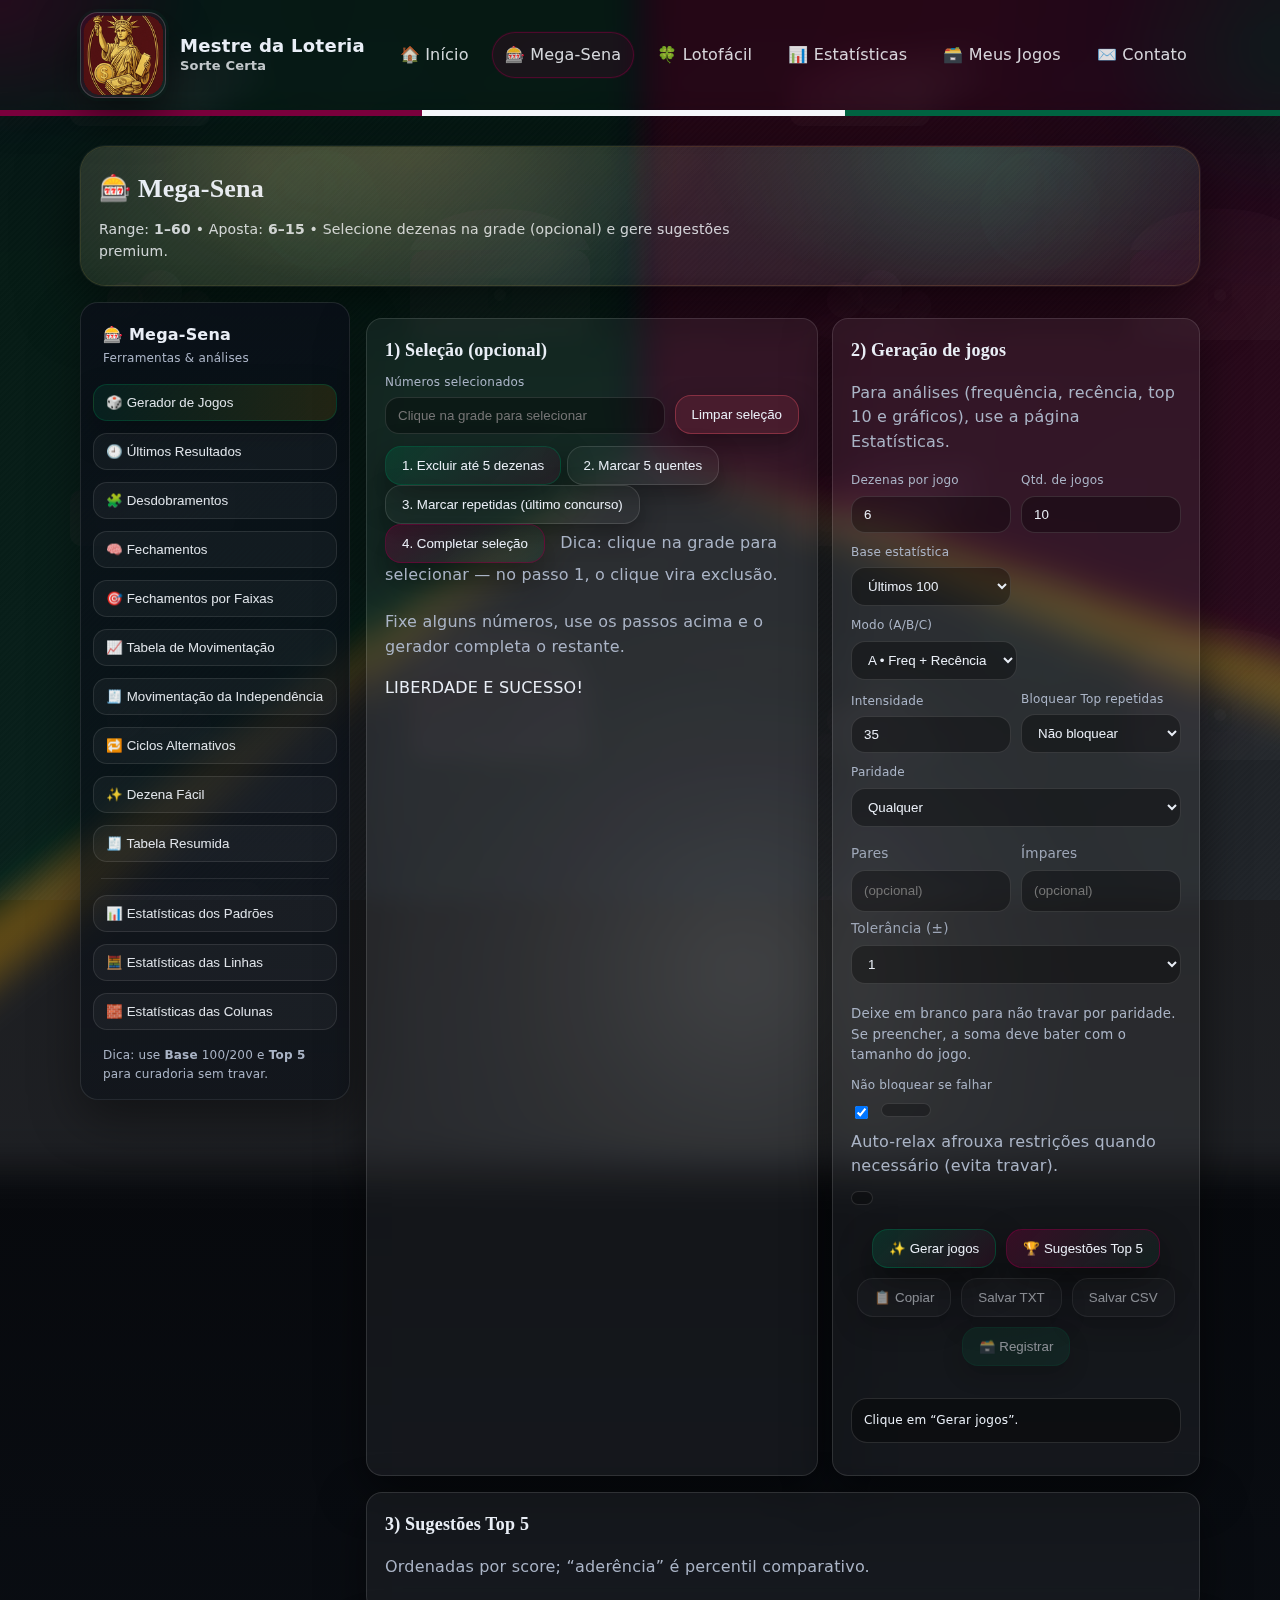
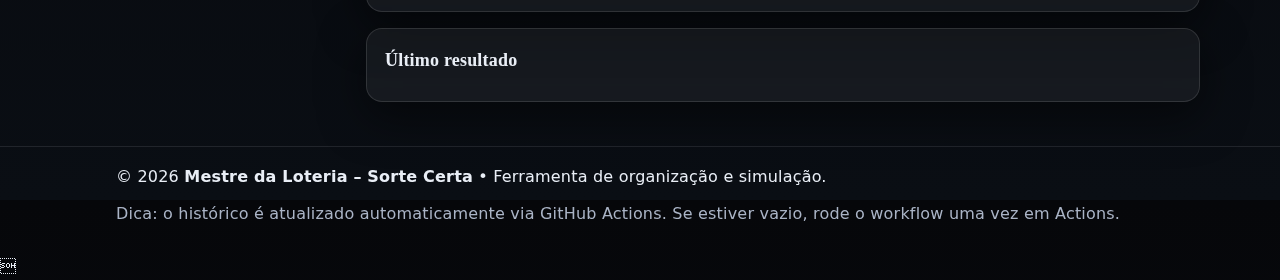
<file: megasena.html>
<!doctype html>
<html lang="pt-br">
<head>
  <meta charset="utf-8" />
    <meta name="theme-color" content="#006341"/>
<meta name="viewport" content="width=device-width,initial-scale=1" />
  <title>Mega-Sena — Mestre da Loteria – Sorte Certa</title>
  <link rel="icon" type="image/png" href="./assets/logo.png"/>
  <link rel="stylesheet" href="./assets/style.css" />
</head>
<body>
  <div class="bg-wealth" aria-hidden="true"></div>


<header class="site-header">
  <div class="container header-inner">
    <a class="brand" href="./index.html" title="Voltar ao Início">
      <span class="brand-mark"><img src="./assets/logo.png" alt="Mestre da Loteria" width="120" height="120"/></span>
      <span class="brand-text">
        <span class="brand-title">Mestre da Loteria</span>
        <span class="brand-sub">Sorte Certa</span>
      </span>
    </a>

    <button class="nav-toggle" type="button" aria-label="Abrir menu" aria-expanded="false" aria-controls="site-nav">☰</button>

    <nav id="site-nav" class="site-nav">
      <a href="./index.html">🏠 Início</a>
      <a href="./megasena.html">🎰 Mega-Sena</a>
      <a href="./lotofacil.html">🍀 Lotofácil</a>
      <a href="./estatisticas.html">📊 Estatísticas</a>
      <a href="./jogos.html">🗃️ Meus Jogos</a>
      <a href="./contato.html">✉️ Contato</a>
    </nav>
  </div>
  <div class="tricolor-ribbon" aria-hidden="true"></div>
</header>

<main class="container page">
    
<section class="hero">
  <div class="sparkle-layer" aria-hidden="true"></div>
  <h2>🎰 Mega-Sena</h2>
  <p class="muted">Range: <b>1–60</b> • Aposta: <b>6–15</b> • Selecione dezenas na grade (opcional) e gere sugestões premium.</p>
</section>


<div class="app-shell" style="margin-top:16px;">
  <aside class="sidebar">
    <div class="sidebar-head">
      <div class="sidebar-title">🎰 Mega-Sena</div>
      <div class="sidebar-sub muted">Ferramentas & análises</div>
    </div>

    <button class="side-link active" data-panel="ms_panel_generator">🎲 Gerador de Jogos</button>
    <button class="side-link" data-panel="ms_panel_last">🕘 Últimos Resultados</button>
    <button class="side-link" data-panel="ms_panel_desd">🧩 Desdobramentos</button>
    <button class="side-link" data-panel="ms_panel_fech">🧠 Fechamentos</button>
    <button class="side-link" data-panel="ms_panel_pos">🎯 Fechamentos por Faixas</button>
    <button class="side-link" data-panel="ms_panel_mov">📈 Tabela de Movimentação</button>
    <button class="side-link" data-panel="ms_panel_ind">🧾 Movimentação da Independência</button>
    <button class="side-link" data-panel="ms_panel_cic">🔁 Ciclos Alternativos</button>
    <button class="side-link" data-panel="ms_panel_easy">✨ Dezena Fácil</button>
    <button class="side-link" data-panel="ms_panel_resumo">🧾 Tabela Resumida</button>

    <div class="sidebar-sep"></div>

    <button class="side-link" data-panel="ms_panel_pad">📊 Estatísticas dos Padrões</button>
    <button class="side-link" data-panel="ms_panel_lin">🧮 Estatísticas das Linhas</button>
    <button class="side-link" data-panel="ms_panel_col">🧱 Estatísticas das Colunas</button>

    <div class="sidebar-foot muted">
      Dica: use <b>Base</b> 100/200 e <b>Top 5</b> para curadoria sem travar.
    </div>
  </aside>

  <div class="panels">
    <section class="panel show" id="ms_panel_generator">
      <div class="grid2" style="margin-top:16px;">
  <section class="card" selection-premium">
    <h3>1) Seleção (opcional)</h3>
    <div class="row">
      <div class="field" style="flex:1; min-width:260px;">
        <label>Números selecionados</label>
        <input id="ms_selected" readonly placeholder="Clique na grade para selecionar"/>
      </div>
      <button class="btn danger" id="ms_clearSel">Limpar seleção</button>
    </div>

<div class="steps" style="margin-top:12px;">
  <button class="btn primary" id="ms_step1" type="button">1. Excluir até 5 dezenas</button>
  <button class="btn" id="ms_step2" type="button">2. Marcar 5 quentes</button>
  <button class="btn" id="ms_step3" type="button">3. Marcar repetidas (último concurso)</button>
  <button class="btn gold" id="ms_step4" type="button">4. Completar seleção</button>
  <span class="muted" style="margin-left:10px;">Dica: clique na grade para selecionar — no passo 1, o clique vira exclusão.</span>
</div>
    <div class="num-grid premium-grid" id="ms_grid" style="margin-top:12px;"></div>
    <p class="muted" style="margin-top:10px;">Fixe alguns números, use os passos acima e o gerador completa o restante.</p>

<div class="banner" style="margin-top:14px;">LIBERDADE E SUCESSO!</div>
  </section>

  <section class="card">
    <h3>2) Geração de jogos</h3>
    <p class="muted">Para análises (frequência, recência, top 10 e gráficos), use a página <a href="./estatisticas.html?game=megasena">Estatísticas</a>.</p>
    <div class="row">
      <div class="field"><label>Dezenas por jogo</label><input id="ms_k" type="number" min="6" max="15" value="6"/></div>
      <div class="field"><label>Qtd. de jogos</label><input id="ms_qtd" type="number" min="1" max="200" value="10"/></div>
      <div class="field">
        <label>Base estatística</label>
        <select id="ms_base">
          <option value="50">Últimos 50</option>
          <option value="100" selected>Últimos 100</option>
          <option value="200">Últimos 200</option>
        </select>
      </div>
      <div class="field">
        <label>Modo (A/B/C)</label>
        <select id="ms_mode">
          <option value="A" selected>A • Freq + Recência</option>
          <option value="B">B • Só Frequência</option>
          <option value="C">C • + Padrões</option>
        </select>
      </div>
      <div class="field"><label>Intensidade</label><input id="ms_int" type="number" min="0" max="100" value="35"/></div>
      <div class="field">
        <label>Bloquear Top repetidas</label>
        <select id="ms_block">
          <option value="0" selected>Não bloquear</option>
          <option value="5">Top 5 (seguro)</option>
          <option value="8">Top 8 (meio termo)</option>
          <option value="10">Top 10 (restritivo)</option>
        </select>
      </div>
      <div class="field">
        <label>Paridade</label>
        <select id="ms_parity">
          <option value="any" selected>Qualquer</option>
          <option value="balanced">Equilibrado</option>
          <option value="more_even">Mais pares</option>
          <option value="more_odd">Mais ímpares</option>
        </select>
        <div class="parity-custom">
          <div class="field mini">
            <label>Pares</label>
            <input id="ms_even" type="number" min="0" step="1" placeholder="(opcional)"/>
          </div>
          <div class="field mini">
            <label>Ímpares</label>
            <input id="ms_odd" type="number" min="0" step="1" placeholder="(opcional)"/>
          </div>
        </div>
          <div class="field mini">
            <label>Tolerância (±)</label>
            <select id="ms_tol">
              <option value="0">0</option>
              <option value="1" selected>1</option>
              <option value="2">2</option>
            </select>
          </div>
          <div class="muted" id="ms_parity_hint" style="margin-top:8px;"></div>
        <small class="muted">Deixe em branco para não travar por paridade. Se preencher, a soma deve bater com o tamanho do jogo.</small>

      </div>

      <div class="field">
        <label>Não bloquear se falhar</label>
        <div class="actions-inline">
          <input type="checkbox" id="ms_autoRelax" checked style="transform: translateY(2px);"/>
          <span id="ms_relaxChip" class="chip chip-mini"></span>
        </div>
      </div>
    </div>

    <div class="row relax-row" style="margin-top:10px;">
      <span class="muted">Auto-relax afrouxa restrições quando necessário (evita travar).</span>
      <span id="ms_relaxBadge" class="chip"></span>
    </div>

    <div class="actions-centered" style="margin-top:14px;">
      <button class="btn primary" id="ms_gen">✨ Gerar jogos</button>
      <button class="btn gold" id="ms_suggest">🏆 Sugestões Top 5</button>
      <button class="btn" id="ms_copy" disabled>📋 Copiar</button>
      <button class="btn" id="ms_txt" disabled>Salvar TXT</button>
      <button class="btn" id="ms_csv" disabled>Salvar CSV</button>
      <button class="btn emerald" id="ms_save" disabled>🗃️ Registrar</button>
    </div>

    <div class="kpis" id="ms_kpis"></div>
    <pre id="ms_out">Clique em “Gerar jogos”.</pre>
    <p class="muted" id="ms_note"></p>
  </section>
</div>

<section class="card" style="margin-top:16px;">
  <h3>3) Sugestões Top 5</h3>
  <p class="muted">Ordenadas por score; “aderência” é percentil comparativo.</p>
  <div id="ms_top5" class="grid2" style="grid-template-columns:1fr 1fr; gap:12px;"></div>
</section>

<section class="card" style="margin-top:16px;">
  <h3>Último resultado</h3>
  <div class="kpis" id="ms_latest"></div>
</section>
    </section>

    <section class="panel" id="ms_panel_last">
      <div class="card">
        <h3>🕘 Últimos Resultados</h3>
        <div class="row">
          <div class="field">
            <label>Quantidade</label>
            <input id="ms_last_n" type="number" min="5" max="200" value="30"/>
          </div>
          <button class="btn gold" id="ms_last_run">Atualizar</button>
          <button class="btn" id="ms_last_copy">📋 Copiar</button>
          <button class="btn" id="ms_last_csv">Salvar CSV</button>
        </div>
        <div class="table-wrap" style="margin-top:10px;">
          <table class="data-table">
            <thead>
              <tr><th>Concurso</th><th>Data</th><th>Dezenas</th></tr>
            </thead>
            <tbody id="ms_last_body"></tbody>
          </table>
        </div>
      </div>
    </section>

    <section class="panel" id="ms_panel_desd">
      <div class="card">
        <h3>🧩 Desdobramentos</h3>
        <p class="muted">Informe um conjunto base (ex.: 8–15 dezenas) e gere combinações de K (Mega permite 6–15).</p>
        <div class="row">
          <div class="field" style="flex:1; min-width:260px;">
            <label>Conjunto base (espaço/virgula)</label>
            <input id="ms_desd_base" placeholder="Ex.: 1,2,3,4,5,6,7,8"/>
          </div>
          <div class="field">
            <label>K</label>
            <input id="ms_desd_k" type="number" min="6" max="15" value="6"/>
          </div>
          <div class="field">
            <label>Limite</label>
            <input id="ms_desd_lim" type="number" min="10" max="1000" value="200"/>
          </div>
          <button class="btn gold" id="ms_desd_run">Gerar</button>
        </div>
        <pre id="ms_desd_out">Defina o conjunto base e clique em “Gerar”.</pre>
        <div class="row">
          <button class="btn" id="ms_desd_copy">📋 Copiar</button>
          <button class="btn" id="ms_desd_txt">Salvar TXT</button>
          <button class="btn emerald" id="ms_desd_save">🗃️ Registrar</button>
        </div>
      </div>
    </section>

    <section class="panel" id="ms_panel_fech">
      <div class="card">
        <h3>🧠 Fechamentos</h3>
        <p class="muted">Heurística: cria jogos cobrindo o máximo possível do conjunto base (prioriza números menos usados).</p>
        <div class="row">
          <div class="field" style="flex:1; min-width:260px;">
            <label>Conjunto base</label>
            <input id="ms_fech_base" placeholder="Ex.: 1,2,3,..."/>
          </div>
          <div class="field">
            <label>K</label>
            <input id="ms_fech_k" type="number" min="6" max="15" value="6"/>
          </div>
          <div class="field">
            <label>Jogos</label>
            <input id="ms_fech_qtd" type="number" min="2" max="80" value="10"/>
          </div>
          <button class="btn gold" id="ms_fech_run">Gerar</button>
        </div>
        <pre id="ms_fech_out">Defina o conjunto base e clique em “Gerar”.</pre>
        <div class="row">
          <button class="btn" id="ms_fech_copy">📋 Copiar</button>
          <button class="btn" id="ms_fech_txt">Salvar TXT</button>
          <button class="btn emerald" id="ms_fech_save">🗃️ Registrar</button>
        </div>
      </div>
    </section>

    <section class="panel" id="ms_panel_pos">
      <div class="card">
        <h3>🎯 Fechamentos por Faixas (1–10, 11–20, ... 51–60)</h3>
        <p class="muted">Defina quantas dezenas devem sair por faixa (a soma deve fechar em K).</p>
        <div class="row" style="flex-wrap:wrap;">
          <div class="field"><label>K</label><input id="ms_pos_k" type="number" min="6" max="15" value="6"/></div>
          <div class="field"><label>Jogos</label><input id="ms_pos_qtd" type="number" min="2" max="80" value="10"/></div>
          <div class="field"><label>F1 (1–10)</label><input id="ms_pos_f1" type="number" min="0" max="10" value="1"/></div>
          <div class="field"><label>F2 (11–20)</label><input id="ms_pos_f2" type="number" min="0" max="10" value="1"/></div>
          <div class="field"><label>F3 (21–30)</label><input id="ms_pos_f3" type="number" min="0" max="10" value="1"/></div>
          <div class="field"><label>F4 (31–40)</label><input id="ms_pos_f4" type="number" min="0" max="10" value="1"/></div>
          <div class="field"><label>F5 (41–50)</label><input id="ms_pos_f5" type="number" min="0" max="10" value="1"/></div>
          <div class="field"><label>F6 (51–60)</label><input id="ms_pos_f6" type="number" min="0" max="10" value="1"/></div>
          <button class="btn gold" id="ms_pos_run">Gerar</button>
        </div>
        <pre id="ms_pos_out">Clique em “Gerar” para criar jogos com a distribuição escolhida.</pre>
        <div class="row">
          <button class="btn" id="ms_pos_copy">📋 Copiar</button>
          <button class="btn" id="ms_pos_txt">Salvar TXT</button>
          <button class="btn emerald" id="ms_pos_save">🗃️ Registrar</button>
        </div>
      </div>
    </section>

    <section class="panel" id="ms_panel_mov">
      <div class="card">
        <h3>📈 Tabela de Movimentação</h3>
        <p class="muted">Compara frequência em duas janelas (ex.: últimos 50 vs últimos 200).</p>
        <div class="row">
          <div class="field"><label>Janela A</label><input id="ms_mov_a" type="number" min="20" max="3000" value="50"/></div>
          <div class="field"><label>Janela B</label><input id="ms_mov_b" type="number" min="20" max="3000" value="200"/></div>
          <button class="btn gold" id="ms_mov_run">Atualizar</button>
          <button class="btn" id="ms_mov_csv">Salvar CSV</button>
        </div>
        <div class="table-wrap" style="margin-top:10px;">
          <table class="data-table">
            <thead><tr><th>Dezena</th><th>Freq A</th><th>Freq B</th><th>Δ (A-B)</th><th>Tendência</th></tr></thead>
            <tbody id="ms_mov_body"></tbody>
          </table>
        </div>
      </div>
    </section>

    <section class="panel" id="ms_panel_ind">
      <div class="card">
        <h3>🧾 Movimentação da Independência</h3>
        <p class="muted">Aqui “independentes” = maior atraso e frequência abaixo da mediana na base.</p>
        <div class="row">
          <div class="field"><label>Base</label><input id="ms_ind_base" type="number" min="50" max="3000" value="200"/></div>
          <button class="btn gold" id="ms_ind_run">Atualizar</button>
          <button class="btn" id="ms_ind_csv">Salvar CSV</button>
        </div>
        <div class="table-wrap" style="margin-top:10px;">
          <table class="data-table">
            <thead><tr><th>Dezena</th><th>Frequência</th><th>Atraso</th><th>Independência</th><th>Último concurso</th></tr></thead>
            <tbody id="ms_ind_body"></tbody>
          </table>
        </div>
      </div>
    </section>

    <section class="panel" id="ms_panel_cic">
      <div class="card">
        <h3>🔁 Ciclos Alternativos</h3>
        <p class="muted">Um ciclo é concluído quando as 60 dezenas já apareceram ao menos uma vez desde o início do ciclo.</p>
        <div class="row">
          <div class="field"><label>Base</label><input id="ms_cic_base" type="number" min="200" max="6000" value="3000"/></div>
          <button class="btn gold" id="ms_cic_run">Calcular</button>
        </div>
        <div class="kpis" id="ms_cic_kpis"></div>
        <pre id="ms_cic_out">Clique em “Calcular”.</pre>
      </div>
    </section>

    <section class="panel" id="ms_panel_easy">
      <div class="card">
        <h3>✨ Dezena Fácil</h3>
        <p class="muted">Sugestões rápidas misturando “quentes” (frequentes) + “frias” (atrasadas) + aleatórias.</p>
        <div class="row">
          <div class="field"><label>Jogos</label><input id="ms_easy_qtd" type="number" min="1" max="80" value="10"/></div>
          <div class="field"><label>K</label><input id="ms_easy_k" type="number" min="6" max="15" value="6"/></div>
          <div class="field"><label>Quentes</label><input id="ms_easy_hot" type="number" min="0" max="15" value="3"/></div>
          <div class="field"><label>Frias</label><input id="ms_easy_cold" type="number" min="0" max="15" value="3"/></div>
          <button class="btn gold" id="ms_easy_run">Gerar</button>
        </div>
        <pre id="ms_easy_out">Clique em “Gerar”.</pre>
        <div class="row">
          <button class="btn" id="ms_easy_copy">📋 Copiar</button>
          <button class="btn" id="ms_easy_txt">Salvar TXT</button>
          <button class="btn emerald" id="ms_easy_save">🗃️ Registrar</button>
        </div>
      </div>
    </section>

    <section class="panel" id="ms_panel_resumo">
      <div class="card">
        <h3>🧾 Tabela Resumida</h3>
        <p class="muted">Frequência + atraso (última ocorrência) para cada dezena na base selecionada.</p>
        <div class="row">
          <div class="field"><label>Base</label><input id="ms_res_base" type="number" min="50" max="6000" value="200"/></div>
          <button class="btn gold" id="ms_res_run">Atualizar</button>
          <button class="btn" id="ms_res_csv">Salvar CSV</button>
        </div>
        <div class="table-wrap" style="margin-top:10px;">
          <table class="data-table">
            <thead><tr><th>Dezena</th><th>Frequência</th><th>Último concurso</th><th>Atraso</th></tr></thead>
            <tbody id="ms_res_body"></tbody>
          </table>
        </div>
      </div>
    </section>

    <section class="panel" id="ms_panel_pad">
      <div class="card">
        <h3>📊 Estatísticas dos Padrões</h3>
        <p class="muted">Resumo: repetidas vs concurso anterior, pares/ímpares e faixa de soma.</p>
        <div class="row">
          <div class="field"><label>Base</label><input id="ms_pad_base" type="number" min="50" max="6000" value="1000"/></div>
          <button class="btn gold" id="ms_pad_run">Calcular</button>
        </div>
        <div class="kpis" id="ms_pad_kpis"></div>
        <div class="table-wrap" style="margin-top:10px;">
          <table class="data-table">
            <thead><tr><th>Padrão</th><th>Ocorrências</th><th>%</th><th>Última ocorrência</th></tr></thead>
            <tbody id="ms_pad_body"></tbody>
          </table>
        </div>
      </div>
    </section>

    <section class="panel" id="ms_panel_lin">
      <div class="card">
        <h3>🧮 Estatísticas das Linhas</h3>
        <p class="muted">Distribuição de quantas dezenas saem por linha (1–10, 11–20, 21–30, 31–40, 41–50, 51–60).</p>
        <div class="row">
          <div class="field"><label>Base</label><input id="ms_lin_base" type="number" min="50" max="6000" value="1000"/></div>
          <button class="btn gold" id="ms_lin_run">Calcular</button>
        </div>
        <div class="table-wrap" style="margin-top:10px;">
          <table class="data-table">
            <thead><tr><th>Linha</th><th>0</th><th>1</th><th>2</th><th>3</th><th>4</th><th>5</th><th>6</th></tr></thead>
            <tbody id="ms_lin_body"></tbody>
          </table>
        </div>
      </div>
    </section>

    <section class="panel" id="ms_panel_col">
      <div class="card">
        <h3>🧱 Estatísticas das Colunas</h3>
        <p class="muted">Distribuição de quantas dezenas saem por coluna (10 colunas: {"1,11,21,31,41,51"...}).</p>
        <div class="row">
          <div class="field"><label>Base</label><input id="ms_col_base" type="number" min="50" max="6000" value="1000"/></div>
          <button class="btn gold" id="ms_col_run">Calcular</button>
        </div>
        <div class="table-wrap" style="margin-top:10px;">
          <table class="data-table">
            <thead><tr><th>Coluna</th><th>0</th><th>1</th><th>2</th><th>3</th><th>4</th><th>5</th><th>6</th></tr></thead>
            <tbody id="ms_col_body"></tbody>
          </table>
        </div>
      </div>
    </section>
  </div>
</div>


</main>

  <footer class="site-footer">
  <div class="container foot">
    <div class="container">
    <div style="display:flex;justify-content:space-between;gap:12px;flex-wrap:wrap;align-items:center;">
      <div>© 2026 <b>Mestre da Loteria – Sorte Certa</b> • Ferramenta de organização e simulação.</div>
      <div class="muted">Dica: o histórico é atualizado automaticamente via GitHub Actions. Se estiver vazio, rode o workflow uma vez em Actions.</div>
    </div>
      </div>
    </div>
</footer>

  <script type="module">
    import { toast } from "./assets/common.js";
    if (location.protocol === "file:") {
      toast("warn","Dica","Abra via servidor local: python -m http.server 8000", 6500);
    }
  </script>
  <!-- Prime Loader Overlay -->
  <div id="prime_overlay" class="prime-overlay" aria-hidden="true">
    <div class="prime-modal">
      <div class="prime-figure">
        <div class="prime-fill" id="prime_fill"></div>
        <img src="./assets/figure.svg" alt="" / loading="lazy"/>
      </div>
      <div class="prime-pct" id="prime_pct">0%</div>
      <div class="prime-title" id="prime_title">Carregando…</div>
      <div class="prime-sub" id="prime_sub">Aguarde</div>
      <div class="prime-hint muted" id="prime_hint"></div>
    </div>
  </div>
<script type="module" src="./assets/megasena.js"></script>

  

  <script defer src="./assets/layout.js"></script>


</html>
</file>
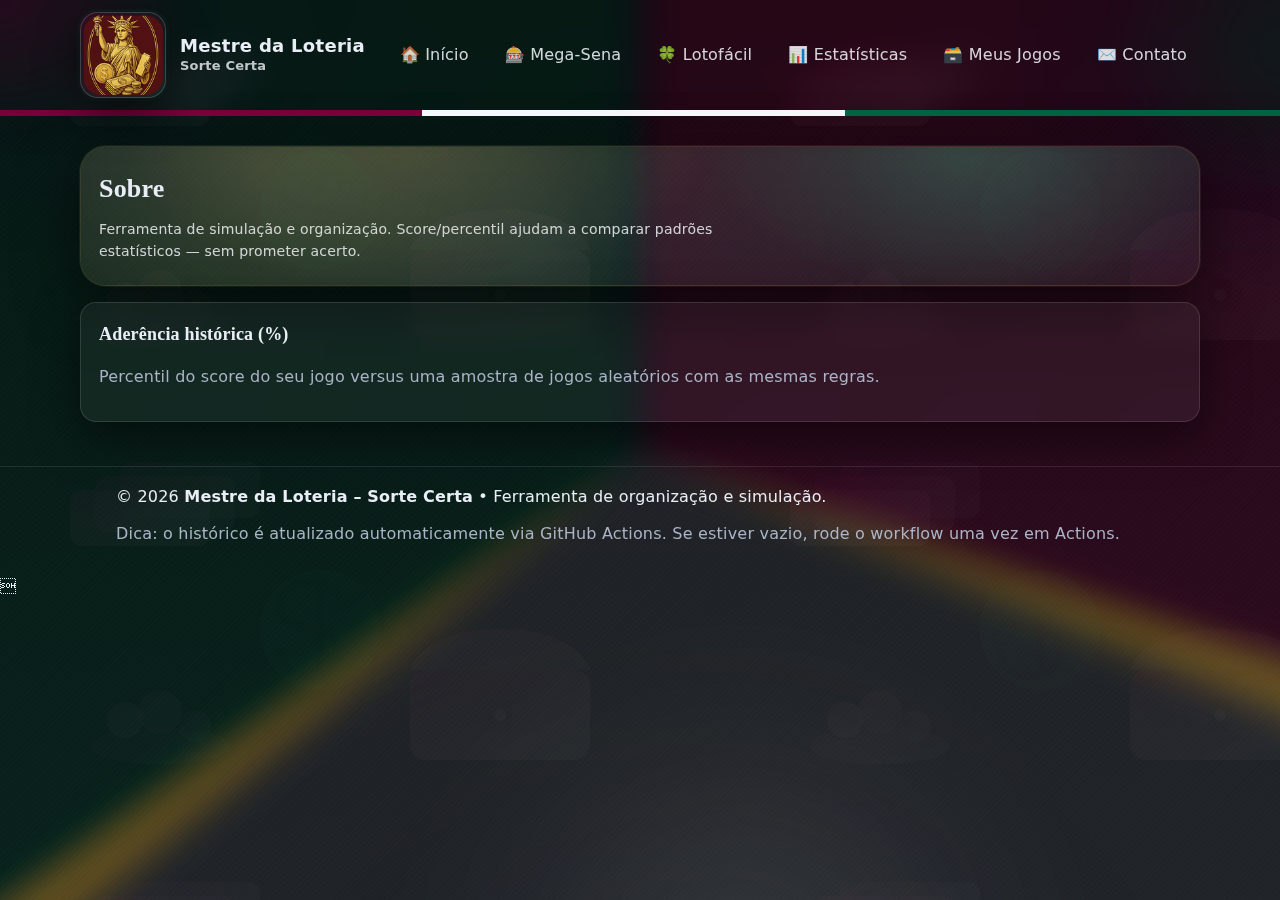
<file: sobre.html>
<!doctype html>
<html lang="pt-br">
<head>
  <meta charset="utf-8" />
    <meta name="theme-color" content="#006341"/>
<meta name="viewport" content="width=device-width,initial-scale=1" />
  <title>Sobre — Mestre da Loteria – Sorte Certa</title>
  <link rel="icon" type="image/png" href="./assets/logo.png"/>
  <link rel="stylesheet" href="./assets/style.css" />
</head>
<body>
  <div class="bg-wealth" aria-hidden="true"></div>


<header class="site-header">
  <div class="container header-inner">
    <a class="brand" href="./index.html" title="Voltar ao Início">
      <span class="brand-mark"><img src="./assets/logo.png" alt="Mestre da Loteria" width="120" height="120"/></span>
      <span class="brand-text">
        <span class="brand-title">Mestre da Loteria</span>
        <span class="brand-sub">Sorte Certa</span>
      </span>
    </a>

    <button class="nav-toggle" type="button" aria-label="Abrir menu" aria-expanded="false" aria-controls="site-nav">☰</button>

    <nav id="site-nav" class="site-nav">
      <a href="./index.html">🏠 Início</a>
      <a href="./megasena.html">🎰 Mega-Sena</a>
      <a href="./lotofacil.html">🍀 Lotofácil</a>
      <a href="./estatisticas.html">📊 Estatísticas</a>
      <a href="./jogos.html">🗃️ Meus Jogos</a>
      <a href="./contato.html">✉️ Contato</a>
    </nav>
  </div>
  <div class="tricolor-ribbon" aria-hidden="true"></div>
</header>

<main class="container page">
    
<section class="hero">
  <div class="sparkle-layer" aria-hidden="true"></div>
  <h2>Sobre</h2>
  <p class="muted">Ferramenta de simulação e organização. Score/percentil ajudam a comparar padrões estatísticos — sem prometer acerto.</p>
</section>
<section class="card" style="margin-top:16px;">
  <h3>Aderência histórica (%)</h3>
  <p class="muted">Percentil do score do seu jogo versus uma amostra de jogos aleatórios com as mesmas regras.</p>
</section>

  </main>

  <footer class="site-footer">
  <div class="container foot">
    <div class="container">
    <div style="display:flex;justify-content:space-between;gap:12px;flex-wrap:wrap;align-items:center;">
      <div>© 2026 <b>Mestre da Loteria – Sorte Certa</b> • Ferramenta de organização e simulação.</div>
      <div class="muted">Dica: o histórico é atualizado automaticamente via GitHub Actions. Se estiver vazio, rode o workflow uma vez em Actions.</div>
    </div>
      </div>
    </div>
</footer>

  <script type="module">
    import { toast } from "./assets/common.js";
    if (location.protocol === "file:") {
      toast("warn","Dica","Abra via servidor local: python -m http.server 8000", 6500);
    }
  </script>
  
  <script defer src="./assets/layout.js"></script>


</html>
</file>
<file: assets/style.css>
html{scroll-behavior:smooth;}
:root{
  /* Fluminense palette (verde, grená, branco) */
  --flu-green:#006341; /* verde Fluminense */
  --flu-burgundy:#7A003C; /* grená Fluminense */
  --flu-white:#f5f7fb;
  --bg:#06070a;
  --bg2:#0a0e14;
  --text:#e9eef6;
  --muted:#aab4c6;
  --accent:var(--flu-green);
  --accent2:var(--flu-burgundy);
  --gold:var(--flu-burgundy); /* tricolor */
  --card:rgba(255,255,255,.04);
  --border:rgba(255,255,255,.10);
  --shadow:0 18px 60px rgba(0,0,0,.45);
  --radius:16px;
  --serif: ui-serif, Georgia, "Times New Roman", Times;
  --sans: ui-sans-serif, system-ui, -apple-system, Segoe UI, Roboto, Arial;
}

*{box-sizing:border-box} html,body{height:100%}
body{
  margin:0;
  font-family:var(--sans);
  color:var(--text);
  overflow-x:hidden;
  background: linear-gradient(180deg, var(--bg), var(--bg2));
  position:relative;
}
/* Fundo "explosão tricolor" com bordas douradas nas transições */
@property --spin {
  syntax: "<angle>";
  inherits: true;
  initial-value: 0deg;
}
body::before{
  content:"";
  position:fixed;
  inset:-30%;
  z-index:-2;
  pointer-events:none;
  --spin: 0deg;
  background:
    /* explosões (bursts) */
    radial-gradient(600px 420px at 18% 18%, rgba(122,0,60,.55) 0%, rgba(122,0,60,.08) 38%, transparent 62%),
    radial-gradient(520px 420px at 82% 22%, rgba(0,99,65,.48) 0%, rgba(0,99,65,.08) 40%, transparent 66%),
    radial-gradient(520px 520px at 55% 86%, rgba(245,247,251,.30) 0%, rgba(245,247,251,.06) 45%, transparent 70%),

    /* “margem dourada” separando as cores (faixas finas) */
    conic-gradient(from var(--spin) at 50% 50%,
      rgba(122,0,60,.46) 0%,
      rgba(122,0,60,.46) 30%,
      rgba(217,180,90,.90) 30%,
      rgba(217,180,90,.90) 31.2%,
      rgba(245,247,251,.22) 31.2%,
      rgba(245,247,251,.22) 64%,
      rgba(217,180,90,.90) 64%,
      rgba(217,180,90,.90) 65.2%,
      rgba(0,99,65,.42) 65.2%,
      rgba(0,99,65,.42) 100%
    );
  filter: blur(18px) saturate(155%) contrast(110%);
  opacity:.45;
  animation: tricolorSpin 18s linear infinite;
  mix-blend-mode: screen;
}
body::after{
  content:"";
  position:fixed;
  inset:0;
  z-index:-1;
  pointer-events:none;
  background:
    /* leve vinheta + granulado */
    radial-gradient(1200px 800px at 50% 0%, rgba(0,0,0,.12), transparent 60%),
    radial-gradient(1200px 900px at 50% 120%, rgba(0,0,0,.26), transparent 55%),
    repeating-linear-gradient(135deg,
      rgba(255,255,255,.020) 0px,
      rgba(255,255,255,.020) 2px,
      rgba(0,0,0,.020) 2px,
      rgba(0,0,0,.020) 4px
    );
  opacity:.55;
}
@keyframes tricolorSpin{
  from{ --spin: 0deg; }
  to  { --spin: 360deg; }
}

.bg-wealth{
  position:fixed; inset:0; pointer-events:none; opacity:.10;
  background-image:url("./bg.svg"); background-repeat:repeat; background-size:720px 420px;
  filter:saturate(1.2) contrast(1.08); mix-blend-mode:screen;
}
a{color:inherit; text-decoration:none}
.wrap{max-width:1180px; margin:0 auto; padding:22px}
.topbar{
  position:sticky; top:0; z-index:30; backdrop-filter:blur(12px);
  background:linear-gradient(180deg, rgba(0,0,0,.65), rgba(0,0,0,.35));
  border-bottom:1px solid var(--stroke);
}
.topbar .wrap{display:flex; align-items:center; justify-content:space-between; gap:16px}
.brand{display:flex; align-items:center; gap:12px}
.brand .logo{
  width:110px; height:110px; border-radius:18px;
  background:linear-gradient(135deg, rgba(122,0,60,.26), rgba(0,99,65,.14));
  border:1px solid rgba(122,0,60,.40);
  box-shadow:
    0 16px 40px rgba(0,0,0,.55),
    0 0 0 3px rgba(0,99,65,.10),
    0 0 28px rgba(122,0,60,.16);
  display:grid; place-items:center; overflow:hidden;
}

.logo img{width:100%; height:100%; object-fit:cover; display:block;}

.brand .logo img{
  width:100%; height:100%; object-fit:cover; display:block;
  transform: translateZ(0);
}
.brand h1{font-size:16px; margin:0; letter-spacing:.2px}
.brand p{margin:0; font-size:12px; color:var(--muted)}
.nav{display:flex; gap:10px; flex-wrap:wrap; justify-content:flex-end}
.nav a{
  display:inline-flex; align-items:center; gap:8px; padding:10px 12px; border-radius:999px;
  border:1px solid var(--stroke); background:rgba(255,255,255,.02);
  transition:transform .15s ease, background .15s ease, border-color .15s ease; user-select:none;
}
.nav a:hover{transform:translateY(-1px); background:rgba(255,255,255,.05); border-color:rgba(215,178,90,.35)}
.nav a.active{border-color:rgba(47,229,157,.55); background:rgba(47,229,157,.08)}
.hero{
  margin-top:8px; padding:22px; border-radius:var(--radius2);
  border:1px solid rgba(215,178,90,.20);
  background:linear-gradient(135deg, rgba(215,178,90,.10), rgba(255,255,255,.03));
  box-shadow:var(--shadow); position:relative; overflow:hidden;
}
.hero::after{
  content:""; position:absolute; inset:-2px; pointer-events:none;
  background:
    radial-gradient(500px 250px at 30% 0%, rgba(215,178,90,.14), transparent 60%),
    radial-gradient(500px 250px at 80% 10%, rgba(47,229,157,.12), transparent 55%);
}
.hero>*{position:relative}
.hero h2{margin:0 0 6px 0; font-size:26px}
.hero p{margin:0; color:var(--muted); max-width:75ch}
.grid2{display:grid; grid-template-columns:1.2fr .8fr; gap:18px}
@media (max-width:980px){.grid2{grid-template-columns:1fr}}
.card{
  border-radius:var(--radius); border:1px solid var(--stroke);
  background:linear-gradient(180deg, rgba(255,255,255,.045), rgba(255,255,255,.025));
  box-shadow:0 12px 40px rgba(0,0,0,.42);
  padding:16px;
}
.card h3{margin:0 0 8px 0}
.muted{color:var(--muted)}
.row{display:flex; flex-wrap:wrap; gap:10px; align-items:flex-end}
.field{display:flex; flex-direction:column; gap:6px; min-width:160px}
label{font-size:12px; color:var(--muted)}
input,select,textarea{
  background:rgba(0,0,0,.35); color:var(--text);
  border:1px solid rgba(255,255,255,.12); border-radius:14px; padding:10px 12px; outline:none;
}
textarea{min-height:110px; resize:vertical}
input:focus,select:focus,textarea:focus{border-color:rgba(215,178,90,.55); box-shadow:0 0 0 3px rgba(215,178,90,.12)}
.btn{
  display:inline-flex; align-items:center; justify-content:center; gap:8px;
  padding:10px 14px; border-radius:14px; border:1px solid rgba(255,255,255,.12);
  background:rgba(255,255,255,.03); color:var(--text); cursor:pointer;
  transition:transform .12s ease, background .12s ease, border-color .12s ease; user-select:none;
}
.btn:hover{transform:translateY(-1px); background:rgba(255,255,255,.06); border-color:rgba(215,178,90,.35)}
.btn:disabled{opacity:.55; cursor:not-allowed; transform:none}
.btn.primary{background:linear-gradient(135deg, rgba(0,99,65,.34), rgba(122,0,60,.18));border-color:rgba(0,99,65,.58)}
.btn.gold{background:linear-gradient(135deg, rgba(122,0,60,.34), rgba(0,99,65,.16));border-color:rgba(122,0,60,.58)}
.btn.danger{background:rgba(255,90,107,.10); border-color:rgba(255,90,107,.35)}
.actions-centered{display:flex; gap:12px; flex-wrap:wrap; justify-content:center; align-items:center; padding:10px 0}
.kpis{display:flex; gap:10px; flex-wrap:wrap; margin-top:10px}
.pill{padding:8px 12px; border-radius:999px; border:1px solid rgba(0,99,65,.22);background:rgba(0,99,65,.06); color:rgba(240,244,250,.92)}
pre{
  white-space:pre-wrap; background:rgba(0,0,0,.35); border:1px solid rgba(255,255,255,.12);
  border-radius:16px; padding:12px; margin:12px 0 0 0; font-family:var(--mono); font-size:12px
}
hr.sep{border:0; border-top:1px solid rgba(255,255,255,.10); margin:16px 0}
.footer{padding:24px 0; color:var(--muted); font-size:12px; border-top:1px solid rgba(255,255,255,.10)}
.chip{padding:6px 10px; border-radius:999px; font-size:12px; display:inline-flex; align-items:center; justify-content:center; border:1px solid rgba(255,255,255,.12); background:rgba(0,0,0,.30)}
.chip--on{background:rgba(47,229,157,.10); border-color:rgba(47,229,157,.45); color:#b9ffe6}
.chip--off{background:rgba(255,90,107,.10); border-color:rgba(255,90,107,.35); color:#ffd0d0}
.chip-mini{min-width:50px; text-align:center}
.actions-inline{display:flex; align-items:center; gap:10px; flex-wrap:wrap}
.relax-row{display:flex; align-items:center; justify-content:space-between; gap:12px}
.num-grid{display:grid; grid-template-columns:repeat(10, minmax(0,1fr)); gap:8px}
@media (max-width:680px){.num-grid{grid-template-columns:repeat(6, minmax(0,1fr))}}
.num{
  padding:10px 0; border-radius:14px; border:1px solid rgba(255,255,255,.10); background:rgba(255,255,255,.02);
  text-align:center; font-variant-numeric:tabular-nums; cursor:pointer; user-select:none;
  transition:transform .12s ease, border-color .12s ease, background .12s ease;
}
.num:hover{transform:translateY(-1px); border-color:rgba(215,178,90,.35); background:rgba(255,255,255,.05)}
.num.selected{background:linear-gradient(135deg, rgba(0,99,65,.30), rgba(122,0,60,.22));border-color:rgba(0,99,65,.55);box-shadow:0 12px 25px rgba(0,0,0,.35), 0 0 0 1px rgba(122,0,60,.10)}
.table-wrap{overflow:auto; border-radius:16px; border:1px solid rgba(255,255,255,.10)}
table{width:100%; border-collapse:collapse; font-size:12px}
th,td{padding:10px 12px; border-bottom:1px solid rgba(255,255,255,.08); text-align:left}
th{color:#dbe4f2; font-weight:600; background:rgba(0,0,0,.25)}
tr:hover td{background:rgba(255,255,255,.03)}
.toast-host{position:fixed; right:16px; bottom:16px; z-index:60; display:flex; flex-direction:column; gap:10px}
.toast{
  width:min(420px, calc(100vw - 32px)); border-radius:16px; border:1px solid rgba(255,255,255,.12);
  background:rgba(10,14,20,.85); backdrop-filter:blur(10px); box-shadow:var(--shadow);
  padding:12px; display:flex; gap:10px; align-items:flex-start;
}
.toast b{display:block; margin-bottom:2px}
.toast .ticon{width:30px; height:30px; border-radius:12px; display:grid; place-items:center; border:1px solid rgba(255,255,255,.12)}
.toast.ok .ticon{background:rgba(47,229,157,.12); border-color:rgba(47,229,157,.35)}
.toast.warn .ticon{background:rgba(215,178,90,.12); border-color:rgba(215,178,90,.35)}
.toast.err .ticon{background:rgba(255,90,107,.12); border-color:rgba(255,90,107,.35)}
.toast .close{margin-left:auto; opacity:.75; cursor:pointer; user-select:none}
.small{font-size:12px}


/* --- Prime Loader Overlay (Gerar jogos) --- */

.prime-overlay{
  position:fixed; inset:0; z-index:999;
  display:flex; align-items:center; justify-content:center;
  padding:18px;
  background:rgba(0,0,0,.78);
  backdrop-filter: blur(10px);
}
.prime-overlay.hidden{display:none}
.prime-card{
  width:min(520px, calc(100vw - 32px));
  border-radius:24px;
  border:1px solid rgba(215,178,90,.28);
  background:linear-gradient(180deg, rgba(255,255,255,.06), rgba(0,0,0,.38));
  box-shadow:0 22px 70px rgba(0,0,0,.60);
  padding:18px;
}
.prime-head{display:flex; align-items:flex-start; justify-content:space-between; gap:12px}
.prime-title{font-size:16px; font-weight:800; letter-spacing:.2px}
.prime-sub{color:var(--muted); font-size:12px; margin-top:4px; line-height:1.4}
.prime-close{cursor:pointer; opacity:.85; user-select:none; padding:6px 10px; border-radius:999px; border:1px solid rgba(255,255,255,.12); background:rgba(255,255,255,.03)}
.prime-close:hover{opacity:1; border-color:rgba(215,178,90,.35)}
.prime-figure-wrap{display:grid; place-items:center; margin:14px 0 10px 0; position:relative}
.prime-figure{
  width:240px; height:240px;
  overflow:hidden;
  --mask: url('./figure.svg');
  --p:0%;
  background:linear-gradient(to top,
    rgba(47,229,157,.95) 0%,
    rgba(47,229,157,.95) var(--p),
    rgba(215,178,90,.70) var(--p),
    rgba(215,178,90,.20) 100%
  );
  -webkit-mask-image: var(--mask);
  mask-image: var(--mask);
  -webkit-mask-repeat:no-repeat;
  mask-repeat:no-repeat;
  -webkit-mask-size:contain;
  mask-size:contain;
  -webkit-mask-position:center;
  mask-position:center;
  filter: drop-shadow(0 18px 40px rgba(0,0,0,.55));
  position:relative;
}
.prime-figure::after{
  content:"";
  position:absolute; inset:-18px;
  background:radial-gradient(circle at 50% 40%, rgba(255,255,255,.20), transparent 55%);
  opacity:.85; mix-blend-mode:screen; pointer-events:none;
}
.prime-percent{
  position:absolute; bottom:16px;
  font-family:var(--mono);
  font-weight:800; letter-spacing:.6px;
  font-size:18px;
  padding:8px 10px;
  border-radius:999px;
  border:1px solid rgba(255,255,255,.14);
  background:rgba(0,0,0,.35);
  backdrop-filter: blur(10px);
}
.prime-bar{
  height:12px;
  border-radius:999px;
  overflow:hidden;
  border:1px solid rgba(255,255,255,.12);
  background:rgba(0,0,0,.35);
}
.prime-bar > div{
  height:100%; width:0%;
  background:linear-gradient(90deg, rgba(47,229,157,.80), rgba(215,178,90,.60));
  transition: width .12s ease;
}
.prime-hint{margin-top:10px; color:var(--muted); font-size:12px; line-height:1.5}
.prime-shimmer{background-size:200% 200%; animation:primeShimmer 2.2s ease-in-out infinite;}
@keyframes primeShimmer{0%{filter:brightness(1)}50%{filter:brightness(1.12)}100%{filter:brightness(1)}}



/* --- Sparkle accents (logo match) --- */

.sparkle-layer{
  position:absolute; inset:-40px;
  background:
    radial-gradient(circle at 18% 28%, rgba(255,224,138,.18), transparent 38%),
    radial-gradient(circle at 76% 22%, rgba(55,240,168,.14), transparent 40%),
    radial-gradient(circle at 42% 68%, rgba(255,255,255,.08), transparent 45%);
  pointer-events:none;
  mix-blend-mode:screen;
  filter: blur(1px);
  opacity:.9;
}



/* =========================
   v10 – Layout polish (lux)
   ========================= */

:root{
  --shadowSoft: 0 14px 45px rgba(0,0,0,.50);
  --shadowGlow: 0 0 0 1px rgba(255,255,255,.06), 0 18px 60px rgba(0,0,0,.58);
  --glass: rgba(255,255,255,.045);
  --glass2: rgba(255,255,255,.028);
}

body{
  line-height: 1.55;
  letter-spacing: .2px;
}

.wrap{
  padding-left: 18px;
  padding-right: 18px;
}

.topbar{
  background: linear-gradient(180deg, rgba(0,0,0,.78), rgba(0,0,0,.40));
  border-bottom: 1px solid rgba(255,255,255,.10);
}

.topbar .wrap{
  padding-top: 10px;
  padding-bottom: 10px;
}

.brand img{
  border-radius: 14px;
  box-shadow: 0 10px 30px rgba(0,0,0,.55);
}

.brand .title{
  font-size: 18px;
  font-weight: 800;
  letter-spacing: .3px;
}

.brand .sub{
  opacity: .92;
  font-size: 12.5px;
}

.nav{
  gap: 10px;
}

.nav a{
  padding: 10px 14px;
  border-radius: 999px;
  background: rgba(255,255,255,.02);
  border: 1px solid rgba(255,255,255,.10);
  box-shadow: 0 8px 22px rgba(0,0,0,.35);
}

.nav a:hover{
  background: rgba(255,255,255,.06);
  border-color: rgba(225,190,99,.35);
}

.nav a.active{
  background: linear-gradient(135deg, rgba(55,240,168,.18), rgba(225,190,99,.16));
  border-color: rgba(55,240,168,.35);
  box-shadow: 0 10px 28px rgba(0,0,0,.45);
}

.hero{
  padding: 30px;
  border-radius: 26px;
  box-shadow: var(--shadowGlow);
}

.hero h2{
  font-size: clamp(28px, 2.5vw, 38px);
  letter-spacing: .2px;
  margin-bottom: 10px;
}

.hero p{
  font-size: 15.5px;
  opacity: .96;
}

.grid2{
  gap: 20px;
}

.card{
  padding: 18px;
  background: linear-gradient(180deg, var(--glass), var(--glass2));
  backdrop-filter: blur(10px);
  box-shadow: var(--shadowSoft);
}

.card h3{
  font-size: 18px;
  letter-spacing: .2px;
}

.actions-centered{
  gap: 10px;
}

.btn{
  padding: 11px 16px;
  border-radius: 16px;
  box-shadow: 0 10px 26px rgba(0,0,0,.35);
}

.btn.primary, .btn.gold{
  box-shadow: 0 14px 34px rgba(0,0,0,.48);
}

.btn:focus-visible{
  outline: 2px solid rgba(55,240,168,.55);
  outline-offset: 2px;
}

.pill{
  border-radius: 999px;
  padding: 7px 10px;
  background: rgba(255,255,255,.03);
}

hr{
  border-color: rgba(255,255,255,.08);
}

.footer{
  opacity: .95;
}

@media (max-width: 720px){
  .brand .title{font-size: 16px}
  .nav a{padding: 9px 12px}
  .hero{padding: 22px}
  .btn{padding: 10px 14px}
}



/* --- v11: Meus Jogos + Prime Loader + badges --- */
.btn.emerald{
  background:linear-gradient(135deg, rgba(0,99,65,.28), rgba(16,185,129,.14));
  border:1px solid rgba(0,99,65,.35);
  box-shadow:0 10px 22px rgba(0,0,0,.28);
}
.btn.emerald:hover{transform:translateY(-1px); box-shadow:0 14px 28px rgba(0,0,0,.35);}

.badge{
  display:inline-flex; align-items:center; gap:6px;
  padding:6px 10px; border-radius:999px;
  border:1px solid rgba(255,255,255,.16);
  background:rgba(255,255,255,.06);
  font-weight:700; font-size:11px;
  letter-spacing:.2px;
}
.badge.ok{border-color:rgba(0,99,65,.42); background:rgba(0,99,65,.14)}
.badge.warn{border-color:rgba(245,158,11,.40); background:rgba(245,158,11,.14)}
.badge.bad{border-color:rgba(239,68,68,.40); background:rgba(239,68,68,.14)}
.badge.neutral{border-color:rgba(148,163,184,.32); background:rgba(148,163,184,.10)}
.mono{font-variant-numeric:tabular-nums; font-family:ui-monospace, SFMono-Regular, Menlo, Monaco, Consolas, "Liberation Mono", "Courier New", monospace}
.actions{white-space:nowrap}
.btn.small{padding:8px 10px; font-size:12px; border-radius:12px}

/* Prime overlay */
.prime-overlay{
  position:fixed; inset:0; z-index:80;
  display:flex; align-items:center; justify-content:center;
  background:rgba(0,0,0,.62);
  backdrop-filter:blur(6px);
  opacity:0; pointer-events:none;
  transition:opacity .18s ease;
}
.prime-overlay.show{opacity:1; pointer-events:auto}
.prime-modal{
  width:min(520px, calc(100vw - 44px));
  border-radius:24px;
  border:1px solid rgba(255,255,255,.14);
  background:linear-gradient(180deg, rgba(15,20,28,.92), rgba(10,14,20,.82));
  box-shadow:0 26px 60px rgba(0,0,0,.55);
  padding:18px 18px 16px;
  text-align:center;
}
.prime-figure{
  position:relative;
  width:min(260px, 60vw);
  margin:6px auto 10px;
  border-radius:18px;
  overflow:hidden;
  box-shadow:0 18px 40px rgba(0,0,0,.48);
}
.prime-figure img{display:block; width:100%; height:auto; filter:drop-shadow(0 10px 22px rgba(0,0,0,.35))
  opacity:.35;}
.prime-fill{
  position:absolute; left:0; right:0; bottom:0;
  -webkit-mask-image: url('./figure.svg');
  mask-image: url('./figure.svg');
  -webkit-mask-repeat:no-repeat;
  mask-repeat:no-repeat;
  -webkit-mask-size:contain;
  mask-size:contain;
  -webkit-mask-position:center;
  mask-position:center;
  pointer-events:none;
  height:0%;
  background:linear-gradient(180deg, rgba(0,99,65,.12), rgba(0,99,65,.62));
  mix-blend-mode:screen;
  transition:height .12s linear;
}
.prime-pct{
  font-weight:900;
  font-size:32px;
  letter-spacing:.6px;
  background:linear-gradient(180deg, #F7E48A, #22C55E);
  -webkit-background-clip:text;
  background-clip:text;
  color:transparent;
  margin-top:6px;
}
.prime-title{font-weight:900; font-size:18px; margin-top:4px}
.prime-sub{color:rgba(231,236,246,.78); margin-top:2px}


/* Custom parity inputs */
.parity-custom{display:grid;grid-template-columns:1fr 1fr;gap:10px;margin-top:10px}
.field.mini label{font-size:.85rem;opacity:.9}
.field.mini input{height:42px}


/* ===== Estatísticas (blocos avançados) ===== */
.stats-section{border-radius:18px}
.stats-head{
  padding:14px 14px 12px;
  border-radius:18px;
  border:1px solid rgba(255,255,255,.10);
  background:linear-gradient(180deg, rgba(10,16,24,.92), rgba(10,16,24,.55));
  box-shadow:0 16px 46px rgba(0,0,0,.35);
  margin-bottom:10px;
}
.stats-head h3{margin:0; font-size:18px; letter-spacing:.2px; color:rgba(0,99,65,.92)}
.stats-head p{margin:6px 0 0; color:rgba(240,244,250,.82); font-size:12.5px}
.data-table th{position:sticky; top:0; z-index:2}
.data-table td b{color:rgba(255,215,0,.92)}
.pill.mini{padding:6px 10px; border-radius:999px; font-size:12px}


/* ===== Sidebar (Lotofácil tools) ===== */
.app-shell{
  display:grid;
  grid-template-columns: 270px 1fr;
  gap:16px;
  align-items:start;
}
.sidebar{
  position:sticky;
  top:14px;
  border-radius:18px;
  padding:12px;
  border:1px solid rgba(255,255,255,.10);
  background:linear-gradient(180deg, rgba(10,16,24,.92), rgba(10,16,24,.55));
  box-shadow:0 18px 50px rgba(0,0,0,.40);
}
.sidebar-head{padding:8px 10px 10px}
.sidebar-title{font-weight:800; letter-spacing:.2px}
.sidebar-sub{font-size:12px; margin-top:2px}
.sidebar-sep{height:1px; background:rgba(255,255,255,.10); margin:10px 8px}
.sidebar-foot{font-size:12px; padding:10px 10px 4px}
.side-link{
  width:100%;
  text-align:left;
  margin:6px 0;
  padding:10px 12px;
  border-radius:14px;
  border:1px solid rgba(255,255,255,.10);
  background:rgba(255,255,255,.04);
  color:rgba(240,244,250,.92);
  cursor:pointer;
  transition:transform .12s ease, background .12s ease, border-color .12s ease;
}
.side-link:hover{transform:translateY(-1px); background:rgba(255,255,255,.06); border-color:rgba(0,99,65,.28)}
.side-link.active{
  background:linear-gradient(90deg, rgba(0,99,65,.18), rgba(255,215,0,.10));
  border-color:rgba(0,99,65,.45);
  box-shadow:0 14px 34px rgba(0,0,0,.22);
}
.panels .panel{display:none}
.panels .panel.show{display:block}

/* Responsive: sidebar vira topo */
@media (max-width: 920px){
  .app-shell{grid-template-columns:1fr}
  .sidebar{position:relative; top:auto}
}


/* ===== Estatísticas • Layout Prime ===== */
.stats-stack{display:flex;flex-direction:column;gap:16px;}
@media (max-width: 980px){
  .stats-grid{grid-template-columns:1fr;}
}

.stats-card{
  border-radius:18px;
  padding:14px;
  border:1px solid rgba(255,255,255,.10);
  background:linear-gradient(180deg, rgba(10,16,24,.92), rgba(10,16,24,.55));
  box-shadow:0 18px 50px rgba(0,0,0,.40);
}
.stats-card-head{margin-bottom:10px}
.stats-card-title{font-weight:900; font-size:18px; letter-spacing:.2px}
.stats-card-sub{font-size:12.5px}

.accent-green .stats-card-title{color:rgba(0,99,65,.95)}
.accent-red .stats-card-title{color:rgba(239,68,68,.95)}
.accent-blue .stats-card-title{color:rgba(59,130,246,.95)}
.accent-gold .stats-card-title{color:rgba(255,215,0,.92)}

.chart-canvas{
  width:100%;
  height:320px;
  display:block;
  border-radius:12px;
}

/* ===== Ranking visual (Top dezenas) ===== */
.rank{display:flex; flex-direction:column; gap:8px; margin-top:8px}
.rank-item{
  display:grid;
  grid-template-columns: 54px 1fr 60px;
  gap:10px;
  align-items:center;
  padding:10px 10px;
  border-radius:14px;
  border:1px solid rgba(255,255,255,.10);
  background:rgba(255,255,255,.04);
}
.rank-badge{
  font-weight:900;
  letter-spacing:.3px;
  text-align:center;
  padding:8px 10px;
  border-radius:12px;
  background:rgba(0,0,0,.25);
  border:1px solid rgba(255,255,255,.10);
}
.rank-bar{
  position:relative;
  height:12px;
  border-radius:999px;
  background:rgba(255,255,255,.08);
  overflow:hidden;
}
.rank-bar > i{
  position:absolute; inset:0;
  width:0%;
  border-radius:999px;
  background:linear-gradient(90deg, rgba(0,99,65,.55), rgba(255,215,0,.45));
}
.rank-val{font-variant-numeric:tabular-nums; text-align:right; opacity:.92}

.rank-item.top1{border-color:rgba(255,215,0,.60)}
.rank-item.top2{border-color:rgba(0,99,65,.45)}
.rank-item.top3{border-color:rgba(59,130,246,.45)}

/* ===== Heatmap (frequência/atraso) ===== */
td.hm{border-radius:10px}
.hm-good{background:rgba(0,99,65,.18)!important}
.hm-mid{background:rgba(234,179,8,.18)!important}
.hm-bad{background:rgba(239,68,68,.18)!important}
.trend-up{color:rgba(0,99,65,.95); font-weight:800}
.trend-down{color:rgba(239,68,68,.95); font-weight:800}
.trend-flat{color:rgba(148,163,184,.95); font-weight:700}

/* ===== Tooltip simples ===== */
.tip{border-bottom:1px dotted rgba(255,255,255,.35); cursor:help; position:relative}
.tip:hover::after{
  content:attr(data-tip);
  position:absolute;
  left:0;
  top:120%;
  min-width:220px;
  max-width:340px;
  padding:10px 12px;
  border-radius:12px;
  background:rgba(10,16,24,.96);
  border:1px solid rgba(255,255,255,.12);
  box-shadow:0 18px 46px rgba(0,0,0,.50);
  color:rgba(240,244,250,.92);
  font-size:12px;
  z-index:99;
}


/* ===== Progresso (Meus Jogos) ===== */
.progress-card{padding:16px}
.progress-top{margin-top:12px}
.progress-bar{
  width:100%;
  height:12px;
  border-radius:999px;
  border:1px solid rgba(255,255,255,.12);
  background:rgba(255,255,255,.06);
  overflow:hidden;
  box-shadow: inset 0 1px 0 rgba(255,255,255,.06);
}
.progress-fill{
  height:100%;
  width:0%;
  border-radius:999px;
  background: linear-gradient(90deg, rgba(59,130,246,.85), rgba(0,99,65,.85));
  box-shadow: 0 10px 28px rgba(0,99,65,.18);
  transition: width .35s ease, background .35s ease;
}
.progress-status{margin-top:10px}
.progress-steps{display:flex; gap:8px; flex-wrap:wrap; align-items:center}
.pstep{
  padding:6px 10px;
  border-radius:999px;
  border:1px solid rgba(255,255,255,.10);
  background:rgba(255,255,255,.04);
  font-size:12px;
  color:rgba(240,244,250,.86);
}
.pstep.pending{opacity:.7}
.pstep.running{
  border-color: rgba(59,130,246,.55);
  background: rgba(59,130,246,.14);
  color: rgba(219,234,254,.98);
  opacity:1;
}
.pstep.done{
  border-color: rgba(0,99,65,.55);
  background: rgba(0,99,65,.14);
  color: rgba(220,252,231,.98);
  opacity:1;
}
.pstep.error{
  border-color: rgba(239,68,68,.60);
  background: rgba(239,68,68,.14);
  color: rgba(254,226,226,.98);
  opacity:1;
}
.progress-text{margin-top:8px; font-weight:700}
.progress-meta{margin-top:4px; display:flex; gap:8px; flex-wrap:wrap; align-items:center}
.card.mini{padding:14px}


/* ===== Meus Jogos • Resultados & Visualização ===== */
.results-card .field span{font-size:12px}
.results-grid{
  display:grid;
  grid-template-columns: 1.2fr .8fr;
  gap:16px;
  align-items:start;
}
.current-card{
  border:1px solid rgba(255,215,0,.18);
  background:
    radial-gradient(1200px 400px at 0% 0%, rgba(255,215,0,.12), transparent 55%),
    radial-gradient(900px 380px at 100% 10%, rgba(0,99,65,.12), transparent 60%),
    linear-gradient(180deg, rgba(10,16,24,.92), rgba(10,16,24,.55));
}
.badge-hot{
  display:inline-flex;
  align-items:center;
  gap:6px;
  padding:6px 10px;
  border-radius:999px;
  font-weight:800;
  font-size:12px;
  color:rgba(10,16,24,.95);
  background:linear-gradient(90deg, rgba(255,215,0,.92), rgba(0,99,65,.70));
  box-shadow:0 10px 30px rgba(0,0,0,.35);
}
.current-meta{margin-top:8px}
.current-title{font-size:20px; font-weight:900; letter-spacing:.2px}
.current-sub{font-size:13px}
.nums-big{
  display:flex;
  flex-wrap:wrap;
  gap:8px;
}
.num-pill{
  min-width:44px;
  height:40px;
  display:inline-flex;
  align-items:center;
  justify-content:center;
  border-radius:14px;
  font-size:16px;
  font-weight:900;
  letter-spacing:.5px;
  border:1px solid rgba(255,255,255,.10);
  background:rgba(255,255,255,.04);
}
.num-pill.recent{border-color:rgba(0,99,65,.45); box-shadow:0 12px 28px rgba(0,0,0,.22)}
.num-pill.mid{border-color:rgba(250,204,21,.45)}
.num-pill.late{border-color:rgba(239,68,68,.45)}
.num-pill.gray{opacity:.70}

.viz-card{
  padding:12px;
}
.viz-grid{
  display:grid;
  grid-template-columns: 1fr;
  gap:12px;
}
.viz-box{
  border-radius:16px;
  border:1px solid rgba(255,255,255,.10);
  background:rgba(255,255,255,.03);
  padding:12px;
}
.viz-title{
  font-weight:900;
  letter-spacing:.2px;
  margin-bottom:8px;
  color:rgba(240,244,250,.95);
}
.heat-legend{
  display:flex;
  gap:12px;
  align-items:center;
  flex-wrap:wrap;
  font-size:12px;
  color:rgba(240,244,250,.78);
  margin:6px 0 10px;
}
.dot{width:10px; height:10px; border-radius:99px; display:inline-block; margin-right:6px}
.dot.green{background:rgba(0,99,65,.85)}
.dot.yellow{background:rgba(250,204,21,.85)}
.dot.red{background:rgba(239,68,68,.85)}
.dot.gray{background:rgba(148,163,184,.55)}

.heat-grid{
  display:grid;
  grid-template-columns: repeat(10, minmax(0, 1fr));
  gap:8px;
}
.heat-item{
  position:relative;
  border-radius:14px;
  padding:10px 8px;
  text-align:center;
  font-weight:900;
  border:1px solid rgba(255,255,255,.10);
  background:rgba(255,255,255,.04);
}
.heat-item small{
  display:block;
  margin-top:4px;
  font-weight:700;
  font-size:11px;
  color:rgba(240,244,250,.70);
}
.heat-item.green{border-color:rgba(0,99,65,.45)}
.heat-item.yellow{border-color:rgba(250,204,21,.45)}
.heat-item.red{border-color:rgba(239,68,68,.45)}
.heat-item.gray{opacity:.70}
.trend-up{color:rgba(0,99,65,.92)}
.trend-down{color:rgba(239,68,68,.92)}
.trend-flat{color:rgba(148,163,184,.92)}

.data-table.striped tbody tr:nth-child(odd){background:rgba(255,255,255,.02)}
.data-table.striped tbody tr.hl{outline:2px solid rgba(255,215,0,.35); background:rgba(255,215,0,.08)}

/* Responsive */
@media (max-width: 980px){
  .results-grid{grid-template-columns:1fr}
  .heat-grid{grid-template-columns: repeat(6, minmax(0, 1fr));}
}
@media (max-width: 520px){
  .heat-grid{grid-template-columns: repeat(5, minmax(0, 1fr));}
}


/* History status callout */
.history-callout{
  display:flex; gap:12px; align-items:center; justify-content:space-between;
  margin:0 0 12px 0; padding:10px 12px; border-radius:12px;
  border:1px solid rgba(255,255,255,.10);
  background:rgba(0,0,0,.28);
}
.history-callout .hc-left{display:flex; gap:10px; align-items:center; flex-wrap:wrap}
.history-callout .hc-badge{
  font-weight:800; font-size:12px; letter-spacing:.2px;
  padding:4px 10px; border-radius:999px;
  border:1px solid rgba(255,255,255,.14);
}
.history-callout .hc-badge.ok{background:rgba(0,99,65,.14); border-color:rgba(0,99,65,.30); color:#86efac}
.history-callout .hc-badge.warn{background:rgba(251,191,36,.12); border-color:rgba(251,191,36,.28); color:#fde68a}
.history-callout .hc-text{opacity:.92; font-size:13px}
/* Estatísticas - subnavegação (subpáginas internas) */
.stats-subnav{
  display:flex;
  flex-wrap:wrap;
  gap:10px;
  margin-top:12px;
  padding:10px;
  border-radius:14px;
  border:1px solid rgba(255,255,255,.08);
  background:rgba(255,255,255,.03);
  backdrop-filter: blur(10px);
}
.stats-subnav .pill{
  text-decoration:none;
  padding:10px 12px;
  border-radius:999px;
  border:1px solid rgba(0,99,65,.25);
  background:rgba(0,99,65,.08);
  color:rgba(240,244,250,.95);
  font-weight:600;
  letter-spacing:.2px;
  transition:transform .08s ease, background .2s ease, border-color .2s ease;
}
.stats-subnav .pill:hover{
  transform: translateY(-1px);
  background:rgba(0,99,65,.12);
  border-color:rgba(0,99,65,.35);
}
.stats-subnav .pill:active{transform: translateY(0);}/* Estatísticas - tabela horizontal (ranking) */
.num-badge{
  display:inline-flex;
  align-items:center;
  justify-content:center;
  min-width:38px;
  padding:6px 10px;
  border-radius:999px;
  border:1px solid rgba(255,255,255,.14);
  background:rgba(255,255,255,.06);
  font-weight:800;
  letter-spacing:.6px;
}
.num-badge-top{
  border-color: rgba(245,158,11,.55);
  background: rgba(245,158,11,.16);
  box-shadow: 0 0 0 1px rgba(245,158,11,.12), 0 10px 26px rgba(245,158,11,.10);
}
.delay-high{
  color: rgba(244,63,94,.95);
  font-weight:800;
}
.delay-ok{
  color: rgba(0,99,65,.92);
  font-weight:700;
}/* Estatísticas - atalhos no topo */
.hero .hero-nav{
  display:flex;
  flex-wrap:wrap;
  gap:10px;
  margin-top:14px;
}
.hero .hero-btn{
  text-decoration:none;
  padding:12px 14px;
  border-radius:14px;
  border:1px solid rgba(255,255,255,.10);
  background:rgba(255,255,255,.04);
  color:rgba(240,244,250,.96);
  font-weight:700;
  letter-spacing:.2px;
  transition:transform .08s ease, background .2s ease, border-color .2s ease;
}
.hero .hero-btn:hover{
  transform: translateY(-1px);
  background:rgba(0,99,65,.10);
  border-color:rgba(0,99,65,.30);
}
.hero .hero-btn:active{transform: translateY(0);}
.parity-custom select{
  width:100%;
  padding:10px 12px;
  border-radius:12px;
  border:1px solid rgba(255,255,255,.12);
  background:rgba(255,255,255,.04);
  color:rgba(240,244,250,.96);
  outline:none;
}
.btn-primary{
  border:1px solid rgba(0,99,65,.45);
  background: linear-gradient(180deg, rgba(0,99,65,.22), rgba(0,99,65,.10));
  color: var(--flu-white);
  box-shadow: 0 18px 38px rgba(0,99,65,.12);
}
.btn-primary:hover{
  border-color: rgba(0,99,65,.65);
  background: linear-gradient(180deg, rgba(0,99,65,.28), rgba(0,99,65,.12));
}
.btn-secondary{
  border:1px solid rgba(122,0,60,.45);
  background: linear-gradient(180deg, rgba(122,0,60,.22), rgba(122,0,60,.10));
  color: var(--flu-white);
}

/* Faixa Tricolor (Fluminense) */
.tricolor-ribbon{
  height:6px;
  background: linear-gradient(90deg,
    var(--flu-burgundy) 0%,
    var(--flu-burgundy) 33%,
    var(--flu-white) 33%,
    var(--flu-white) 66%,
    var(--flu-green) 66%,
    var(--flu-green) 100%
  );
  box-shadow: 0 10px 26px rgba(0,0,0,.35);
}
/* Logo responsiva */
@media (max-width: 720px){
  .brand{gap:10px}
  .brand .logo{width:64px; height:64px; border-radius:16px}
  .brand h1{font-size:16px}
  .brand p{font-size:12px}
}


/* Mega seleção premium (passo a passo) */
.selection-premium .steps{
  display:flex; flex-wrap:wrap; gap:10px;
  align-items:center;
}
.selection-premium .steps .btn{
  padding:10px 14px;
}
.selection-premium .banner{
  background: linear-gradient(90deg, rgba(122,0,60,.70), rgba(245,247,251,.14), rgba(0,99,65,.55));
  border:1px solid rgba(245,247,251,.18);
  border-radius: 14px;
  padding: 12px 14px;
  text-align:center;
  font-weight: 800;
  letter-spacing:.8px;
  color: rgba(245,247,251,.92);
  box-shadow: 0 18px 40px rgba(0,0,0,.45);
}
.premium-grid{
  display:grid;
  grid-template-columns: repeat(10, minmax(0,1fr));
  gap: 10px;
}
@media (max-width: 720px){
  .premium-grid{ grid-template-columns: repeat(6, minmax(0,1fr)); }
}
/* Estados das dezenas */
.premium-grid .num{
  background: rgba(245,247,251,.03);
  border: 1px solid rgba(245,247,251,.14);
  color: rgba(245,247,251,.92);
  font-weight: 800;
  font-size: 15px;
  text-align:center;
  padding: 12px 0;
  border-radius: 12px;
  cursor: pointer;
  transition: transform .15s ease, border-color .15s ease, background .15s ease, box-shadow .15s ease;
  user-select:none;
}
.premium-grid .num:hover{
  transform: translateY(-1px);
  border-color: rgba(0,99,65,.45);
  background: rgba(0,99,65,.06);
}
.premium-grid .num.selected{
  background: linear-gradient(135deg, rgba(0,99,65,.30), rgba(122,0,60,.22));
  border-color: rgba(0,99,65,.55);
  box-shadow: 0 12px 26px rgba(0,0,0,.35), 0 0 0 1px rgba(122,0,60,.10);
}
.premium-grid .num.excluded{
  background: rgba(122,0,60,.18);
  border-color: rgba(122,0,60,.55);
  color: rgba(245,247,251,.92);
  text-decoration: line-through;
  opacity: .92;
}
.premium-grid .num.hot{
  background: rgba(245,247,251,.06);
  border-color: rgba(245,247,251,.26);
  box-shadow: inset 0 0 0 1px rgba(245,247,251,.10), 0 0 18px rgba(0,99,65,.12);
}
.premium-grid .num.repeated{
  background: rgba(0,99,65,.10);
  border-color: rgba(0,99,65,.42);
  box-shadow: inset 0 0 0 1px rgba(0,99,65,.12), 0 0 18px rgba(122,0,60,.10);
}
.premium-grid .num.final{
  background: rgba(245,247,251,.09);
  border-color: rgba(245,247,251,.35);
  box-shadow: 0 10px 22px rgba(0,0,0,.30);
}

.steps .btn.active{
  border-color: rgba(245,247,251,.40) !important;
  box-shadow: 0 0 0 2px rgba(0,99,65,.16), 0 0 18px rgba(122,0,60,.14);
}


/* Tipografia clássica moderna */
h1,h2,h3{font-family:var(--serif); letter-spacing:.4px}

/* Topbar refinada */
.topbar{backdrop-filter: blur(14px); border-bottom:1px solid rgba(245,247,251,.10)}
.brand h1{font-weight:800}
.nav{gap:8px; flex-wrap:wrap}
.nav a{padding:9px 12px; border-radius:999px; border:1px solid rgba(245,247,251,.10); background:rgba(0,0,0,.18)}
.nav a.active{border-color:rgba(0,99,65,.55); background:linear-gradient(135deg, rgba(0,99,65,.22), rgba(122,0,60,.14))}
.nav a:hover{border-color:rgba(245,247,251,.22)}

/* Layout mais clássico: cards e espaçamento */
.wrap{max-width:1180px}
.card{padding:18px 18px 16px; border:1px solid rgba(245,247,251,.10); background:rgba(12,16,22,.58)}
.card h3{margin-top:0}
.hero{padding:22px 18px}
.hero h2{font-size:26px}
.hero p{font-size:14px; color:rgba(245,247,251,.86)}
.grid2{gap:14px}

/* Fundo: um pouco mais elegante (menos agressivo) */
body::before{opacity:.42}
body::after{opacity:.50}

/* Melhor visibilidade do painel de dezenas */
.num{font-weight:800; color:rgba(245,247,251,.92)}
.num.selected{outline:2px solid rgba(245,247,251,.10)}


/* Tipografia classic/modern */
h1,h2,h3{font-family:var(--serif); letter-spacing:.4px}
h1{font-weight:800}
h2{font-weight:800}
h3{font-weight:700}

/* Navegação refinada */
.topbar{backdrop-filter: blur(12px);}
.nav a{border-radius:14px; padding:10px 12px}
.nav a.active{background:linear-gradient(135deg, rgba(0,99,65,.22), rgba(122,0,60,.14)); border-color:rgba(0,99,65,.45)}

/* Cards classic */
.card{background:rgba(255,255,255,.05); border-color:rgba(255,255,255,.12)}
.hero{background:linear-gradient(180deg, rgba(255,255,255,.05), rgba(255,255,255,.02));}

/* =============================
   Novo layout (clássico + moderno)
   Aplicado globalmente em todas as páginas
============================= */
.container{max-width:1120px;margin:0 auto;padding:0 18px}
.page{padding:22px 0 44px}

.site-header{position:sticky;top:0;z-index:60;backdrop-filter:blur(10px)}
.site-header .header-inner{display:flex;align-items:center;justify-content:space-between;gap:14px;padding:12px 0}

.brand{display:flex;align-items:center;gap:14px;text-decoration:none;color:var(--text)}
.brand-mark{width:86px;height:86px;border-radius:18px;overflow:hidden;display:grid;place-items:center;
  border:1px solid rgba(245,247,251,.18);
  background:linear-gradient(135deg, rgba(122,0,60,.28), rgba(0,99,65,.14));
  box-shadow:0 18px 42px rgba(0,0,0,.55), 0 0 0 3px rgba(0,99,65,.10)
}
.brand-mark img{width:100%;height:100%;object-fit:cover;display:block}
.brand-text{display:flex;flex-direction:column;line-height:1.05}
.brand-title{font-weight:900;letter-spacing:.3px;font-size:18px}
.brand-sub{font-weight:700;color:rgba(245,247,251,.78);font-size:13px;margin-top:3px}

.nav-toggle{display:none;align-items:center;justify-content:center;
  width:46px;height:46px;border-radius:14px;
  background:rgba(255,255,255,.04);
  border:1px solid rgba(245,247,251,.14);
  color:rgba(245,247,251,.92);
  box-shadow:0 14px 30px rgba(0,0,0,.35)
}

.site-nav{display:flex;gap:10px;flex-wrap:wrap;align-items:center}
.site-nav a{color:rgba(245,247,251,.86);text-decoration:none;
  padding:10px 12px;border-radius:999px;border:1px solid transparent;
  background:transparent;transition:all .15s ease
}
.site-nav a:hover{border-color:rgba(0,99,65,.38);background:rgba(0,99,65,.10)}
.site-nav a.active{border-color:rgba(122,0,60,.55);background:rgba(122,0,60,.16);
  box-shadow:0 0 0 1px rgba(122,0,60,.12)
}

/* Mobile nav */
@media (max-width: 860px){
  .nav-toggle{display:flex}
  .site-nav{display:none;position:absolute;left:18px;right:18px;top:92px;
    padding:12px;border-radius:18px;
    background:rgba(8,10,14,.92);
    border:1px solid rgba(245,247,251,.14);
    box-shadow:0 22px 60px rgba(0,0,0,.55)
  }
  .site-nav.open{display:flex}
  .site-nav a{flex:1 1 calc(50% - 10px);text-align:center}
  .brand-mark{width:72px;height:72px;border-radius:16px}
}

/* Footer novo */
.site-footer{padding:18px 0 28px;border-top:1px solid rgba(245,247,251,.10)}
.site-footer .foot{display:flex;justify-content:space-between;gap:14px;flex-wrap:wrap;align-items:center}
.site-footer small{color:rgba(245,247,251,.70)}
</file>
